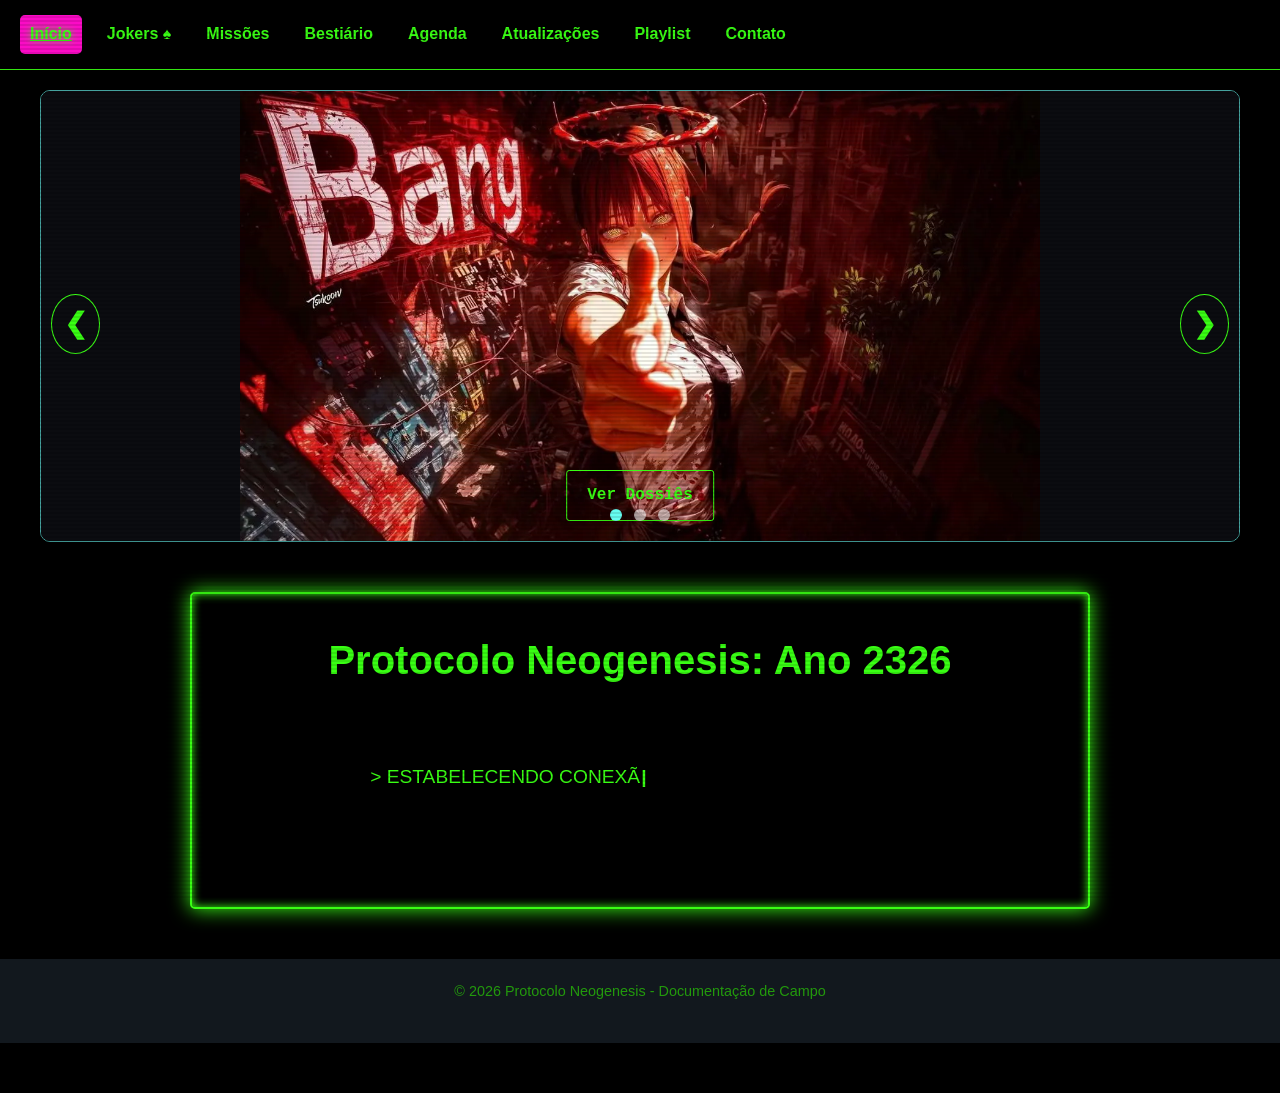
<file: index.html>
<!DOCTYPE html>
<html lang="pt-br">

<head>
    <meta charset="UTF-8">
    <meta name="viewport" content="width=device-width, initial-scale=1.0, viewport-fit=cover">
    <meta name="description"
        content="Protocolo Neogenesis 2326: Onde o colapso geopolítico de 2026 moldou um futuro de sucata e radiação.">
    <title>NEOGENESIS 2326 | Home</title>
    <link rel="stylesheet" href="style.css">
</head>

<body>
    <!-- NAV -->
    <nav>
        <a href="index.html" class="active">Início</a>
        <a href="personagens.html">Jokers ♠️</a>
        <a href="capitulos.html">Missões</a>
        <a href="bestiario.html">Bestiário</a>
        <a href="calendario.html">Agenda</a>
        <a href="atualizacoes.html">Atualizações</a>
        <a href="playlist.html">Playlist</a>
        <a href="contato.html">Contato</a>
    </nav>

    <!-- BANNER SLIDER -->
    <div class="banner-slider">
        <div class="slides">
            <div class="slide">
                <img src="assets/img/banner/bang.webp" alt="Personagens">
                <a href="personagens.html" class="btn-banner">Ver Dossiês</a>
            </div>
            <div class="slide">
                <img src="assets/img/banner/portal.webp" alt="Bestiário">
                <a href="bestiario.html" class="btn-banner">Ver Bestiário</a>
            </div>
            <div class="slide">
                <img src="assets/img/banner/logs.webp" alt="Logs">
                <a href="capitulos.html" class="btn-banner">Ver Logs</a>
            </div>
        </div>

        <!-- Botões -->
        <button class="prev">&#10094;</button>
        <button class="next">&#10095;</button>

        <!-- Dots -->
        <div class="dots">
            <span class="dot" onclick="currentSlide(1)"></span>
            <span class="dot" onclick="currentSlide(2)"></span>
            <span class="dot" onclick="currentSlide(3)"></span>
        </div>
    </div>

    <!-- CONTEÚDO -->
    <div class="container">
        <h1>Protocolo Neogenesis: Ano 2326</h1>

        <p class="typewriter" id="terminal-output">
            <span class="typed-text"></span><span class="cursor">|</span>
        </p>

        <div class="card hidden" id="synopsis">
            <h2>A Sinopse</h2>
            <p>O relógio do juízo final travou em 2026. O que começou como uma disputa por hegemonia energética escalou
                para o Colapso de Vetor Zero: uma guerra curta que desligou a civilização em menos de setenta horas. As
                megacidades, antes promessas de transcendência digital, tornaram-se túmulos de aço e vidro.</p>

            <p>Trezentos anos depois, o mundo de 2326 é uma ferida aberta. A atmosfera, saturada por nanites defeituosos
                e radiação residual, forçou a biologia humana a um pacto faustiano com a sucata. As antigas metrópoles
                são hoje Zonas de Ferro, carcaças onde a elite se fundiu a servidores, enquanto o resto da humanidade
                vaga pelo Deserto de Vidro.</p>

            <p>Você é um herdeiro desse caos. Entre implantes de sucata e a fome de energia, a sobrevivência é o único
                comando de sistema que o hardware ainda executa.</p>
        </div>
    </div>

    <!-- FOOTER -->
    <footer>
        <p>&copy; 2026 Protocolo Neogenesis - Documentação de Campo</p>
    </footer>

    <!-- MÁQUINA DE ESCREVER -->
    <script>
        const phrases = [
            "> ESTABELECENDO CONEXÃO...",
            "> ACESSO CONCEDIDO!",
            "> INICIANDO PROTOCOLO NEOGENESIS..."
        ];

        const typingSpeed = 50;
        const pauseBetweenPhrases = 2000; // 2 segundos de espera

        const typedTextEl = document.querySelector("#terminal-output .typed-text");
        const synopsisEl = document.getElementById("synopsis");

        let phraseIndex = 0;
        let charIndex = 0;

        function type() {
            const currentPhrase = phrases[phraseIndex];

            if (charIndex < currentPhrase.length) {
                typedTextEl.textContent += currentPhrase.charAt(charIndex);
                charIndex++;
                setTimeout(type, typingSpeed);
            } else {
                // Se não for a última frase, aguarda 2s, limpa o texto e vai para a próxima
                if (phraseIndex < phrases.length - 1) {
                    setTimeout(() => {
                        typedTextEl.textContent = "";
                        charIndex = 0;
                        phraseIndex++;
                        type();
                    }, pauseBetweenPhrases);
                } else {
                    // Na última frase, mantém o texto e libera a sinopse
                    synopsisEl.style.display = "block";
                }
            }
        }

        type();
    </script>

    <script>
        // BANNER SLIDER
        let slideIndex = 1;
        showSlides(slideIndex);

        function plusSlides(n) { showSlides(slideIndex += n); }
        function currentSlide(n) { showSlides(slideIndex = n); }

        function showSlides(n) {
            const slides = document.getElementsByClassName("slide");
            const dots = document.getElementsByClassName("dot");
            if (n > slides.length) { slideIndex = 1 }
            if (n < 1) { slideIndex = slides.length }
            for (let i = 0; i < slides.length; i++) slides[i].style.display = "none";
            for (let i = 0; i < dots.length; i++) dots[i].className = dots[i].className.replace(" active", "");
            slides[slideIndex - 1].style.display = "block";
            dots[slideIndex - 1].className += " active";
        }

        document.querySelector(".prev").addEventListener("click", () => plusSlides(-1));
        document.querySelector(".next").addEventListener("click", () => plusSlides(1));
    </script>
</body>

</html>
</file>
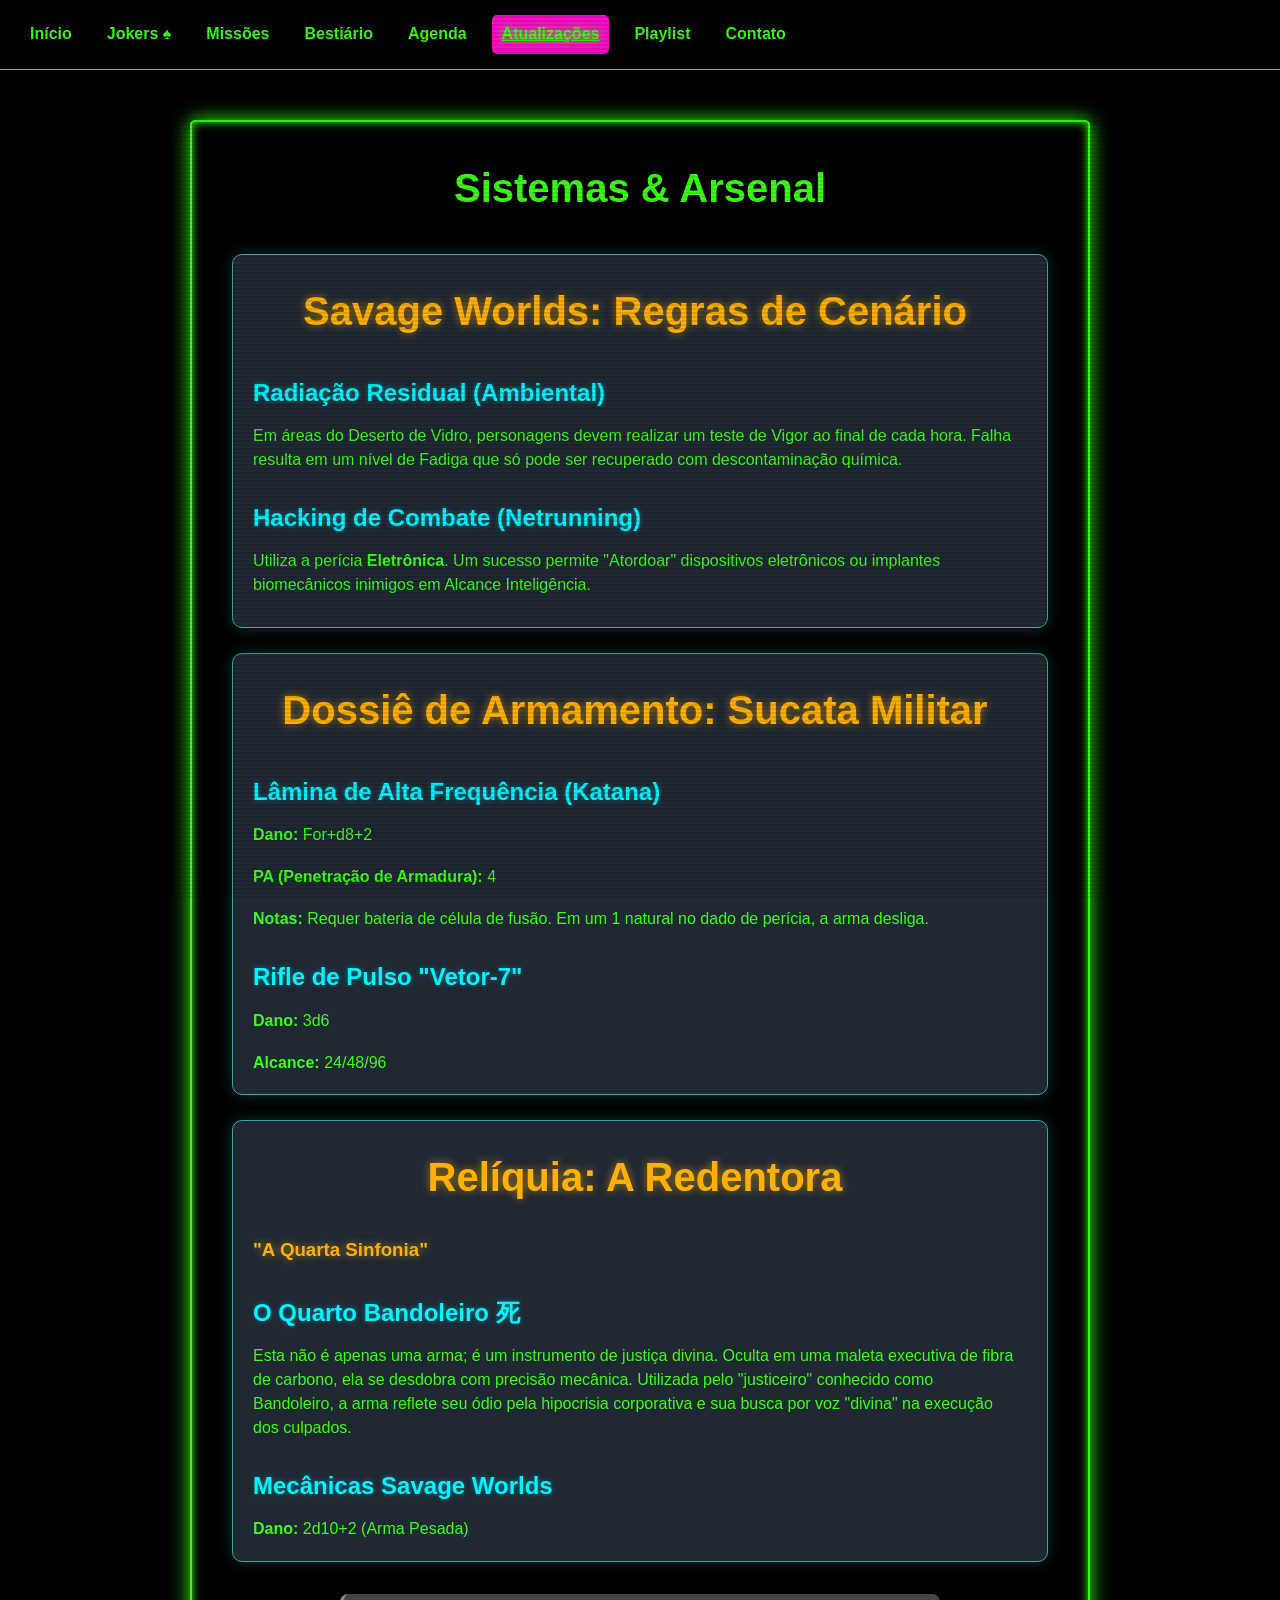
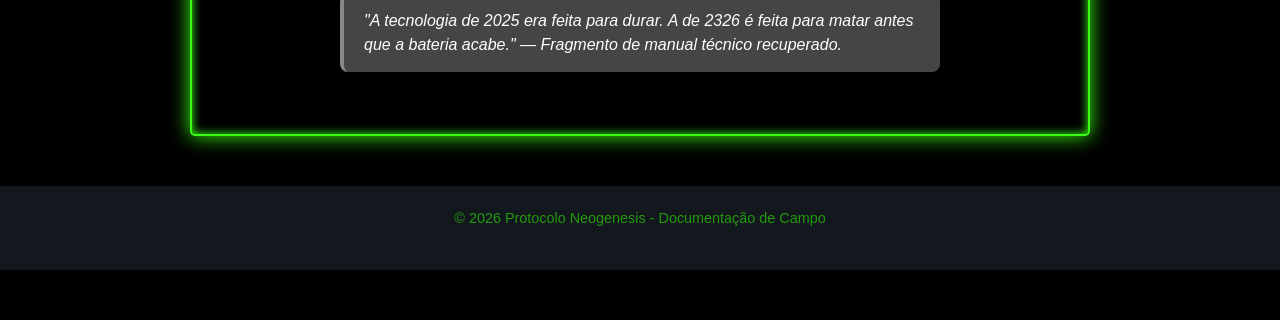
<file: atualizacoes.html>
<!DOCTYPE html>
<html lang="pt-br">

<head>
    <meta charset="UTF-8">
    <meta name="viewport" content="width=device-width, initial-scale=1.0, viewport-fit=cover">
    <meta name="description" content="Atualizações de Sistema e Arsenal para Neogenesis RPG (Savage Worlds).">
    <title>NEOGENESIS 2326 | Atualizações</title>
    <link rel="stylesheet" href="style.css">
</head>

<body>
    <nav>
        <a href="index.html">Início</a>
        <a href="personagens.html">Jokers ♠️</a>
        <a href="capitulos.html">Missões</a>
        <a href="bestiario.html">Bestiário</a>
        <a href="calendario.html">Agenda</a>
        <a href="atualizacoes.html" class="active">Atualizações</a>
        <a href="playlist.html">Playlist</a>
        <a href="contato.html">Contato</a>
    </nav>

    <div class="container">
        <h1>Sistemas & Arsenal</h1>

        <!-- Categoria: Savage Worlds -->
        <div class="card">
            <div class="char-content">
                <h1>Savage Worlds: Regras de Cenário</h1>
                <section>
                    <h2>Radiação Residual (Ambiental)</h2>
                    <p>Em áreas do Deserto de Vidro, personagens devem realizar um teste de Vigor ao final de cada hora.
                        Falha resulta em um nível de Fadiga que só pode ser recuperado com descontaminação química.</p>
                </section>

                <section>
                    <h2>Hacking de Combate (Netrunning)</h2>
                    <p>Utiliza a perícia <strong>Eletrônica</strong>. Um sucesso permite "Atordoar" dispositivos
                        eletrônicos ou implantes biomecânicos inimigos em Alcance Inteligência.</p>
                </section>
            </div>
        </div>

        <!-- Categoria: Armas -->
        <div class="card">
            <div class="char-content">
                <h1>Dossiê de Armamento: Sucata Militar</h1>
                <section>
                    <h2>Lâmina de Alta Frequência (Katana)</h2>
                    <ul>
                        <li><strong>Dano:</strong> For+d8+2</li>
                        <li><strong>PA (Penetração de Armadura):</strong> 4</li>
                        <li><strong>Notas:</strong> Requer bateria de célula de fusão. Em um 1 natural no dado de
                            perícia, a arma desliga.</li>
                    </ul>
                </section>

                <section>
                    <h2>Rifle de Pulso "Vetor-7"</h2>
                    <ul>
                        <li><strong>Dano:</strong> 3d6</li>
                        <li><strong>Alcance:</strong> 24/48/96</li>
                        <li><strong>PA:</strong> 2</li>
                        <li><strong>Notas:</strong> Disparo Seletivo (Rajada).</li>
                    </ul>
                </section>
            </div>
        </div>

        <!-- Categoria: Relíquia Especial -->
        <div class="card">
            <div class="char-content">
                <h1>Relíquia: A Redentora</h1>
                <h3>"A Quarta Sinfonia"</h3>
                <section>
                    <h2>O Quarto Bandoleiro 死 </h2>
                    <p>Esta não é apenas uma arma; é um instrumento de justiça divina. Oculta em uma maleta
                        executiva de fibra de carbono, ela se desdobra com precisão mecânica. Utilizada pelo
                        "justiceiro"
                        conhecido como Bandoleiro, a arma reflete seu ódio
                        pela hipocrisia corporativa e sua busca por voz "divina" na execução dos culpados.</p>
                </section>

                <section>
                    <h2>Mecânicas Savage Worlds</h2>
                    <ul>
                        <li><strong>Dano:</strong> 2d10+2 (Arma Pesada)</li>
                        <li><strong>PA (Penetração de Armadura):</strong> 8</li>
                        <li><strong>Alcance:</strong> 30/60/120</li>
                        <li><strong>Ventos do Elísio:</strong> Requer uma Ação guardá-la na maleta (Ocultar) e Modo
                            Ataque. No modo maleta, concede +4 em testes de Furtividade para passar por
                            inspeções.</li>
                        <li><strong>Rendição Divina:</strong> Se o portador gastar 3 rodadas observando o alvo antes
                            de disparar (O Ritual), o Quarto disparo ignora todas as penalidades de cobertura,
                            iluminação e Defesas do Alvo.
                        </li>
                    </ul>
                </section>

                <section>
                    <h2>A Salvaguarda da Inocência</h2>
                    <p>Modificada com um sensor biométrico de aura, a "Quarta Sinfonia" possui uma trava de segurança
                        absoluta: o gatilho trava e o sistema entra em curto-circuito se a mira for colocada sobre uma
                        criança. Para o Bandoleiro, elas são divinas, a única pureza que a radiação de 2026 não
                        conseguiu corromper.</p>
                </section>

                <p>
                    <!-- Altere 'assets/img/esquematico.jpg' para o caminho da sua imagem real -->
                    <a href="javascript:void(0)" class="contact-btn"
                        onclick="openImageModal('assets/img/armorial/redentora.webp')">
                        🔍 [VISLUMBRE O PARAÍSO]
                    </a>
                </p>
            </div>
        </div>

        <blockquote class="quote">
            "A tecnologia de 2025 era feita para durar. A de 2326 é feita para matar antes que a bateria acabe." —
            Fragmento de manual técnico recuperado.
        </blockquote>
    </div>

    <!-- Estrutura do Modal -->
    <div id="imageModal" class="modal" onclick="closeImageModal()">
        <!-- Container que cria a caixa preta e protege contra cliques que fecham o modal -->
        <div class="modal-container" onclick="event.stopPropagation()">
            <span class="close-modal" onclick="closeImageModal()">&times;</span>
            <img class="modal-content" id="imgFull">
        </div>
    </div>

    <script>
        function openImageModal(imgSrc) {
            const modal = document.getElementById('imageModal');
            const modalImg = document.getElementById('imgFull');
            modal.style.display = "flex";
            modalImg.src = imgSrc;
        }

        function closeImageModal() {
            const modal = document.getElementById('imageModal');
            modal.style.display = "none";
        }
    </script>

    <footer>
        <p>&copy; 2026 Protocolo Neogenesis - Documentação de Campo</p>
    </footer>
</body>

</html>
</file>
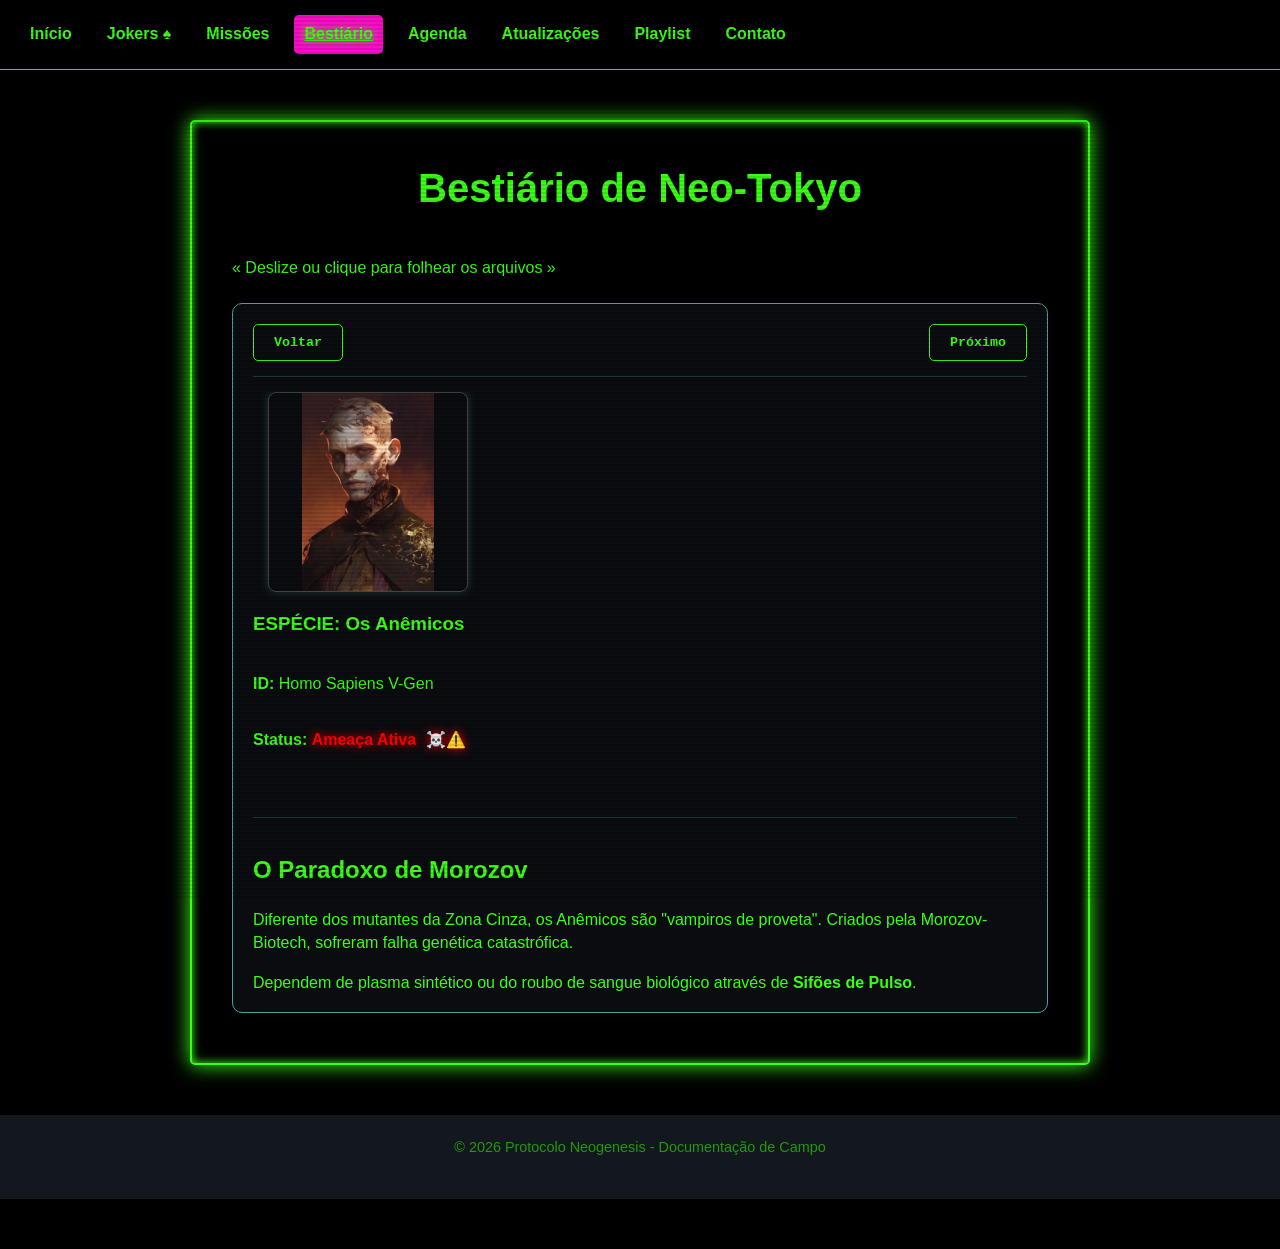
<file: bestiario.html>
<!DOCTYPE html>
<html lang="pt-br">

<head>
    <meta charset="UTF-8">
    <meta name="viewport" content="width=device-width, initial-scale=1.0, viewport-fit=cover">
    <meta name="description"
        content="Bestiário de Neo-Tokyo: Análise de ameaças biológicas e mutações sintéticas de 2326.">
    <title>NEOGENESIS 2326 | Bestiário</title>
    <link rel="stylesheet" href="style.css">

</head>

<body>
    <nav>
        <a href="index.html">Início</a>
        <a href="personagens.html">Jokers ♠️</a>
        <a href="capitulos.html">Missões</a>
        <a href="bestiario.html" class="active">Bestiário</a>
        <a href="calendario.html">Agenda</a>
        <a href="atualizacoes.html">Atualizações</a>
        <a href="playlist.html">Playlist</a>
        <a href="contato.html">Contato</a>
    </nav>

    <div class="container">
        <h1>Bestiário de Neo-Tokyo</h1>
        <p class="swipe-hint">« Deslize ou clique para folhear os arquivos »</p>

        <div class="bestiary-book">
            <!-- Botões de Navegação Globais (Ficam sempre no topo e fora da área de rolagem) -->
            <div class="navigation-buttons">
                <button id="prev-page-btn" disabled>Voltar</button>
                <button id="next-page-btn">Próximo</button>
            </div>

            <!-- Página 1 -->
            <article class="page active">
                <img src="assets/img/bestiary/Boris.webp" alt="Anêmico de Rua" class="img-float-right">
                <h3>ESPÉCIE: Os Anêmicos</h3>
                <p><strong>ID:</strong> Homo Sapiens V-Gen</p>
                <p><strong>Status:</strong> <span class="status-active">Ameaça Ativa</span></p>

                <hr>

                <section>
                    <h2>O Paradoxo de Morozov</h2>
                    <p>Diferente dos mutantes da Zona Cinza, os Anêmicos são "vampiros de proveta". Criados pela
                        Morozov-Biotech, sofreram falha genética catastrófica.</p>
                    <p>Dependem de plasma sintético ou do roubo de sangue biológico através de <strong>Sifões de
                            Pulso</strong>.</p>
                </section>

                <section>
                    <h2>Fisiologia e Combate</h2>
                    <ul>
                        <li><strong>Dependência:</strong> Sem sangue, órgãos entram em colapso.</li>
                        <li><strong>UV-Sensível:</strong> Luz solar causa queimaduras químicas.</li>
                        <li><strong>Blood Rage:</strong> Perdem a razão em troca de velocidade extrema.</li>
                    </ul>
                </section>

                <blockquote class="rainbow-quote">
                    "O sangue é apenas o combustível. O que nos move é o medo de desligar." — Boris, Desertor.
                </blockquote>

                <span class="page-number">Pág. 01</span>
            </article>

            <!-- Página 2 -->
            <article class="page">
                <img src="assets/img/bestiary/5-face.webp" alt="O Bandoleiro" class="img-float-right">
                <h3>SHINOBI: O Bandoleiro (死)</h3>
                <p><strong>ID:</strong> Desconhecido / "O Quarto Poder"</p>
                <p><strong>Status:</strong> <span class="status-warning">DESCONHECIDO</span></p>

                <hr>

                <section>
                    <h2>O Mito do Quarto Kanji</h2>
                    <p>Relatos de batedores descrevem uma figura que transita entre as sombras de Neo-Tokyo como um
                        fantasma metódico. Onde passa, o número <strong>4 (死 - Shi)</strong> é deixado como uma
                        assinatura. Ele não caça por fome ou créditos; ele executa por uma estética de "justiça" que
                        beira o ritualístico.</p>
                    <p>Dizem que sua voz é calma como a de um analista forense, mesmo enquanto empunha o terror.</p>
                </section>

                <section>
                    <h2>O Código do Carniceiro</h2>
                    <ul>
                        <li><strong>A Divina Pureza:</strong> O Bandoleiro possui um limite absoluto: crianças. Para
                            ele, elas são a única parte não corrompida do mundo de 2326. Ele jamais as ataca e, em
                            vários logs, foi visto agindo como um protetor violento contra quem as ameaça.</li>
                        <li><strong>Execução Cirúrgica:</strong> Seus alvos costumam ser figuras de poder hipócritas.
                            Ele
                            não mata, ele "apresenta um terror psicológico a vitima sempre a forçando a tomar decisões
                            contra sua moralidade deturpada".</li>
                        <li><strong>Natureza Híbrida:</strong> Mistura a paciência de um predador silencioso com a
                            curiosidade intelectual de um cirurgião.</li>
                    </ul>
                </section>

                <blockquote class="rainbow-quote">
                    "A tragédia exige ritmo. O mundo é um palco sujo, e eu sou o único que ainda se importa com o
                    final." — Transmissão interceptada.
                </blockquote>

                <span class="page-number">Pág. 02</span>
            </article>

            <!-- Página 3 -->
            <article class="page">
                <div class="text-center">
                    <h3 class="blink">[DADOS CRIPTOGRAFADOS]</h3>
                    <p>Sinal de rádio interceptado na Zona Cinza...</p>
                    <p class="page-hint">Aguardando batedores para completar o
                        log biológico.</p>
                </div>
                <span class="page-number">Pág. 03</span>
            </article>

            <!-- Mais páginas podem ser adicionadas seguindo o mesmo padrão -->
        </div>
    </div>

    <footer>
        <p>&copy; 2026 Protocolo Neogenesis - Documentação de Campo</p>
    </footer>

    <script>
        // ==================== SCRIPT PARA NAVEGAR ENTRE PÁGINAS ====================
        const pages = document.querySelectorAll('.bestiary-book .page');
        const btnNext = document.getElementById('next-page-btn');
        const btnPrev = document.getElementById('prev-page-btn');
        let currentPage = 0;

        function updatePagination() {
            pages.forEach((page, index) => {
                // Adiciona a classe active apenas na página atual
                page.classList.toggle('active', index === currentPage);
                // Reseta o scroll da página para o topo ao trocar
                if (index === currentPage) page.scrollTop = 0;
            });

            // Gerencia o estado dos botões
            btnPrev.disabled = (currentPage === 0);
            btnNext.disabled = (currentPage === pages.length - 1);
        }

        btnNext.addEventListener('click', () => {
            if (currentPage < pages.length - 1) {
                currentPage++;
                updatePagination();
            }
        });

        // Inicializa o estado dos botões
        updatePagination();

        btnPrev.addEventListener('click', () => {
            if (currentPage > 0) {
                currentPage--;
                updatePagination();
            }
        });
    </script>
</body>

</html>
</file>
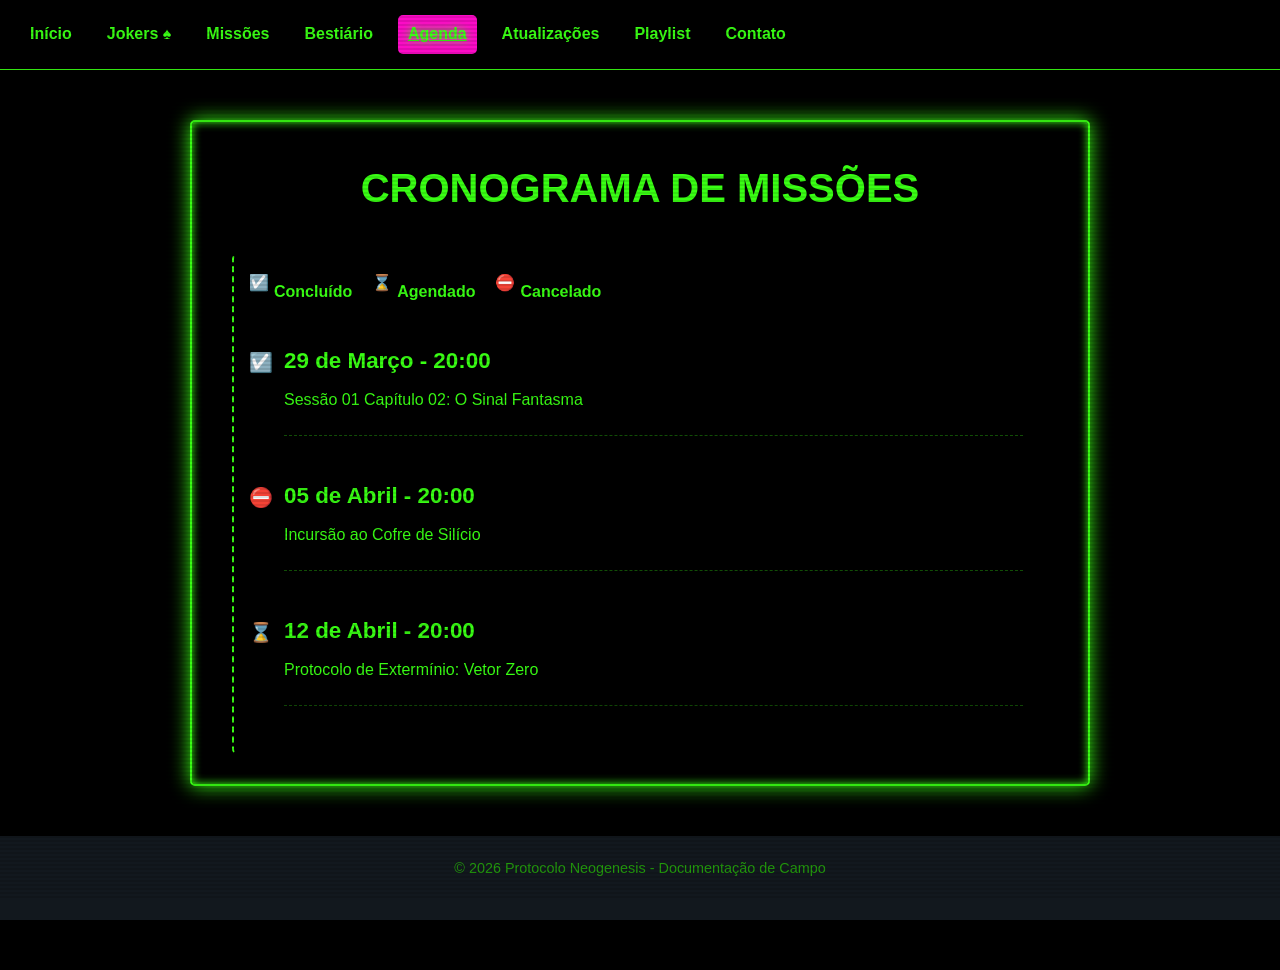
<file: calendario.html>
<!DOCTYPE html>
<html lang="pt-br">

<head>
    <meta charset="UTF-8">
    <meta name="viewport" content="width=device-width, initial-scale=1.0, viewport-fit=cover">
    <meta name="description" content="Cronograma de incursões e sessões do Protocolo Neogenesis 2326.">
    <title>NEOGENESIS 2326 | Agenda</title>
    <link rel="stylesheet" href="style.css">
</head>

<body>
    <nav>
        <a href="index.html">Início</a>
        <a href="personagens.html">Jokers ♠️</a>
        <a href="capitulos.html">Missões</a>
        <a href="bestiario.html">Bestiário</a>
        <a href="calendario.html" class="active">Agenda</a>
        <a href="atualizacoes.html">Atualizações</a>
        <a href="playlist.html">Playlist</a>
        <a href="contato.html">Contato</a>
    </nav>

    <div class="container">
        <h1 class="terminal-header">CRONOGRAMA DE MISSÕES</h1>

        <div class="timeline-container">
            <!-- LEGENDA FIXA -->
            <div class="timeline-legend">
                <div class="legend"><span>☑️</span> Concluído</div>
                <div class="legend"><span>⌛</span> Agendado</div>
                <div class="legend"><span>⛔</span> Cancelado</div>
            </div>

            <!-- TIMELINE COM SCROLL -->
            <div class="timeline-scroll">
                <section class="concluido">
                    <h3>29 de Março - 20:00</h3>
                    <p>Sessão 01 Capítulo 02: O Sinal Fantasma</p>
                    <hr>
                </section>

                <section class="cancelado">
                    <h3>05 de Abril - 20:00</h3>
                    <p>Incursão ao Cofre de Silício</p>
                    <hr>
                </section>

                <section class="agendado">
                    <h3>12 de Abril - 20:00</h3>
                    <p>Protocolo de Extermínio: Vetor Zero</p>
                    <hr>
                </section>

                <section class="agendado">
                    <h3>19 de Abril - 20:00</h3>
                    <p>Reencontro com o Oráculo de Sucata</p>
                    <hr>
                </section>

                <section class="agendado">
                    <h3>26 de Abril - 20:00</h3>
                    <p>Missão de Reconhecimento: Zona Industrial</p>
                    <hr>
                </section>
            </div>
        </div>
    </div>

    <footer>
        <p>&copy; 2026 Protocolo Neogenesis - Documentação de Campo</p>
    </footer>
</body>

</html>
</file>
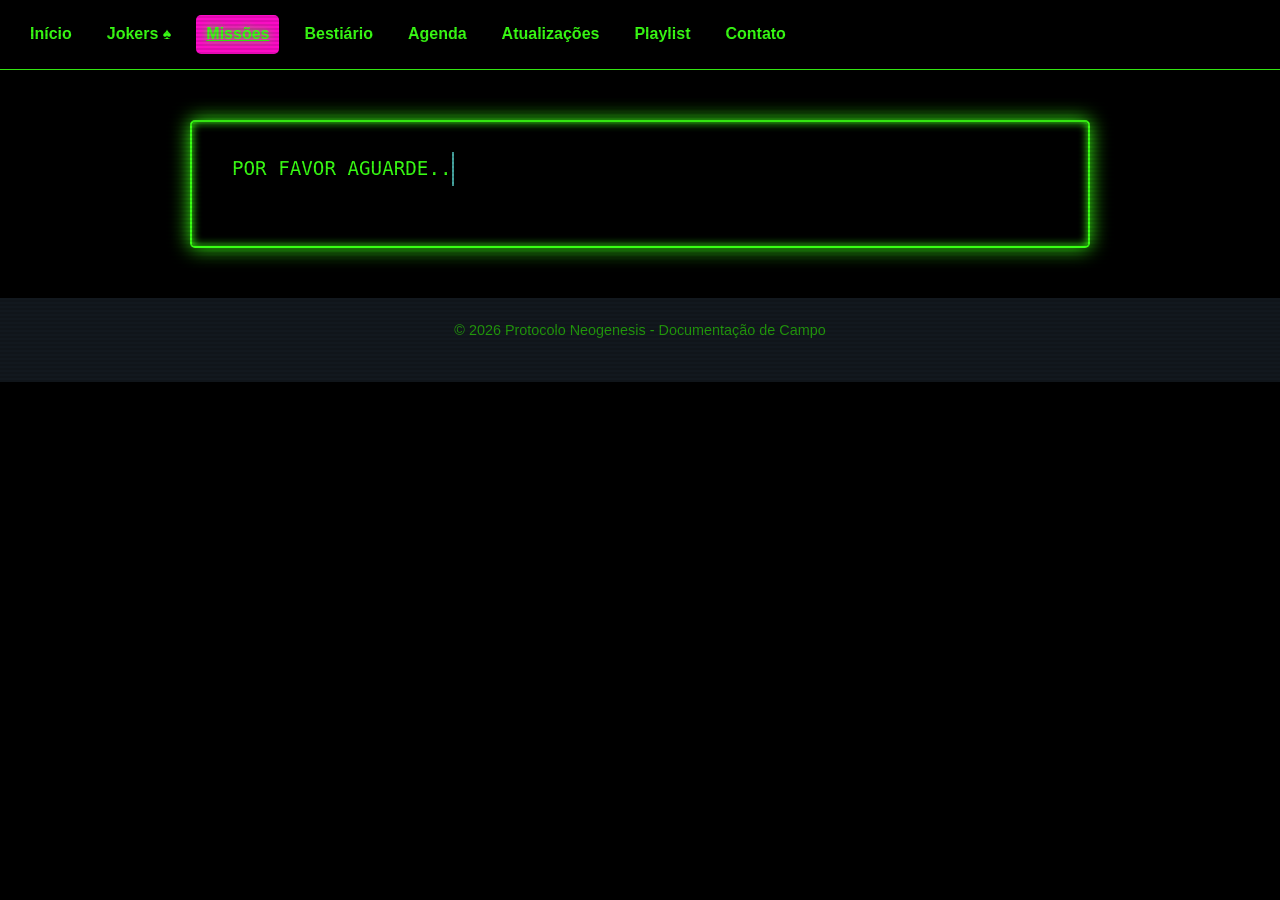
<file: capitulos.html>
<!DOCTYPE html>
<html lang="pt-br">

<head>
    <meta charset="UTF-8">
    <meta name="viewport" content="width=device-width, initial-scale=1.0, viewport-fit=cover">
    <meta name="description" content="Registros de missão e arquivos de memória recuperados do Protocolo Neogenesis.">
    <title>NEOGENESIS 2326 | Logs</title>
    <link rel="stylesheet" href="style.css">
</head>

<body>
    <nav>
        <a href="index.html">Início</a>
        <a href="personagens.html">Jokers ♠️</a>
        <a href="capitulos.html" class="active">Missões</a>
        <a href="bestiario.html">Bestiário</a>
        <a href="calendario.html">Agenda</a>
        <a href="atualizacoes.html">Atualizações</a>
        <a href="playlist.html">Playlist</a>
        <a href="contato.html">Contato</a>
    </nav>

    <div class="container">

        <!-- Máquina de escrever -->
        <p class="typewriter" id="typewriter"></p>

        <!-- Conteúdo das missões, inicialmente oculto -->
        <div class="mission-content hidden" id="mission-content">

            <div class="card">
                <img src="assets/img/Echoes_of_Honor.jpeg" alt="Registro de Missão 1" class="img-float-right">
                <div class="log-text">
                    <h3>LOG 01: O Despertar do Silício</h3>
                    <p><strong>Status:</strong> <span class="status-pending">Arquivado</span></p>
                    <p>O grupo despertou nas profundezas de um bunker cujos sistemas resistiram ao tempo. Entre chiados
                        de rádio e luzes de emergência, a primeira diretriz foi estabelecida: sobreviver ao mundo que
                        esqueceram. Este registro contém detalhes técnicos, estratégias e percepções coletadas no
                        momento da ativação, incluindo falhas de equipamento e respostas improvisadas. Os sensores
                        indicam presença de sinais anômalos nas áreas externas do bunker, sugerindo movimentação de
                        unidades desconhecidas.</p>
                </div>
            </div>

            <div class="card">
                <img src="assets/img/netMask.jpeg" alt="Registro de Missão 2" class="img-float-right">
                <div class="log-text">
                    <h3>LOG 02: Sombras no Setor 4</h3>
                    <p><strong>Status:</strong> <span class="status-pending">Arquivado</span></p>
                    <p>A extração transformou-se em um campo de batalha contra executores da Yakuza. O neon das ruas
                        refletia no sangue e no óleo enquanto os herdeiros do caos testavam seus novos limites. Este log
                        contém transcrições, fotografias de campo e relatos de sobreviventes. Todas as medidas táticas
                        devem ser revisadas antes da próxima incursão.</p>
                </div>
            </div>

            <div class="card card-ghost">
                <div class="log-text">
                    <h3 class="status-scheduled">> AGUARDANDO PRÓXIMA TRANSMISSÃO...</h3>
                    <p>Novos dados de campo serão sincronizados após a próxima incursão no Setor de Ferro.</p>
                </div>
            </div>

        </div>
    </div>

    <footer>
        <p>&copy; 2026 Protocolo Neogenesis - Documentação de Campo</p>
    </footer>

    <!-- ============================
         SCRIPT DA MÁQUINA DE ESCREVER
         ============================ -->
    <script>
        // Lista de frases que vão aparecer na máquina de escrever
        const phrases = [
            "POR FAVOR AGUARDE....",
            "PERMISSÃO PARA LEITURA LIBERADA!"
        ];

        // Elementos HTML que vamos manipular
        const typewriterEl = document.getElementById('typewriter'); // Onde as frases aparecem
        const missionContentEl = document.getElementById('mission-content'); // Conteúdo que fica oculto inicialmente

        // Variáveis de controle de posição
        let phraseIndex = 0; // Índice da frase atual
        let charIndex = 0;   // Índice do caractere atual da frase

        // Função principal de digitação
        function type() {
            if (phraseIndex < phrases.length) {
                const currentPhrase = phrases[phraseIndex];

                // DIGITANDO CADA CARACTERE
                if (charIndex < currentPhrase.length) {
                    typewriterEl.textContent += currentPhrase.charAt(charIndex);
                    charIndex++;

                    // TEMPO ENTRE CADA LETRA
                    // Valor em milissegundos: menor = mais rápido, maior = mais lento
                    setTimeout(type, 50); // <-- ALTERE ESTE VALOR
                } else {

                    // PAUSA AO FINAL DA FRASE
                    // Tempo que a frase completa fica na tela antes de apagar e passar para a próxima
                    setTimeout(() => {
                        typewriterEl.textContent = ""; // Limpa a frase atual
                        phraseIndex++;                 // Avança para a próxima frase
                        charIndex = 0;                  // Reinicia o índice de caracteres
                        type();                         // Chama novamente a função
                    }, 300); // <-- ALTERE ESTE VALOR PARA MUDAR O TEMPO DE EXIBIÇÃO DA FRASE
                }

            } else {
                // FINAL DA MÁQUINA DE ESCREVER
                // Quando todas as frases terminarem, mostramos o conteúdo das missões
                missionContentEl.style.display = "block";
            }
        }

        // Inicia a digitação
        type();
    </script>

</body>

</html>
</file>
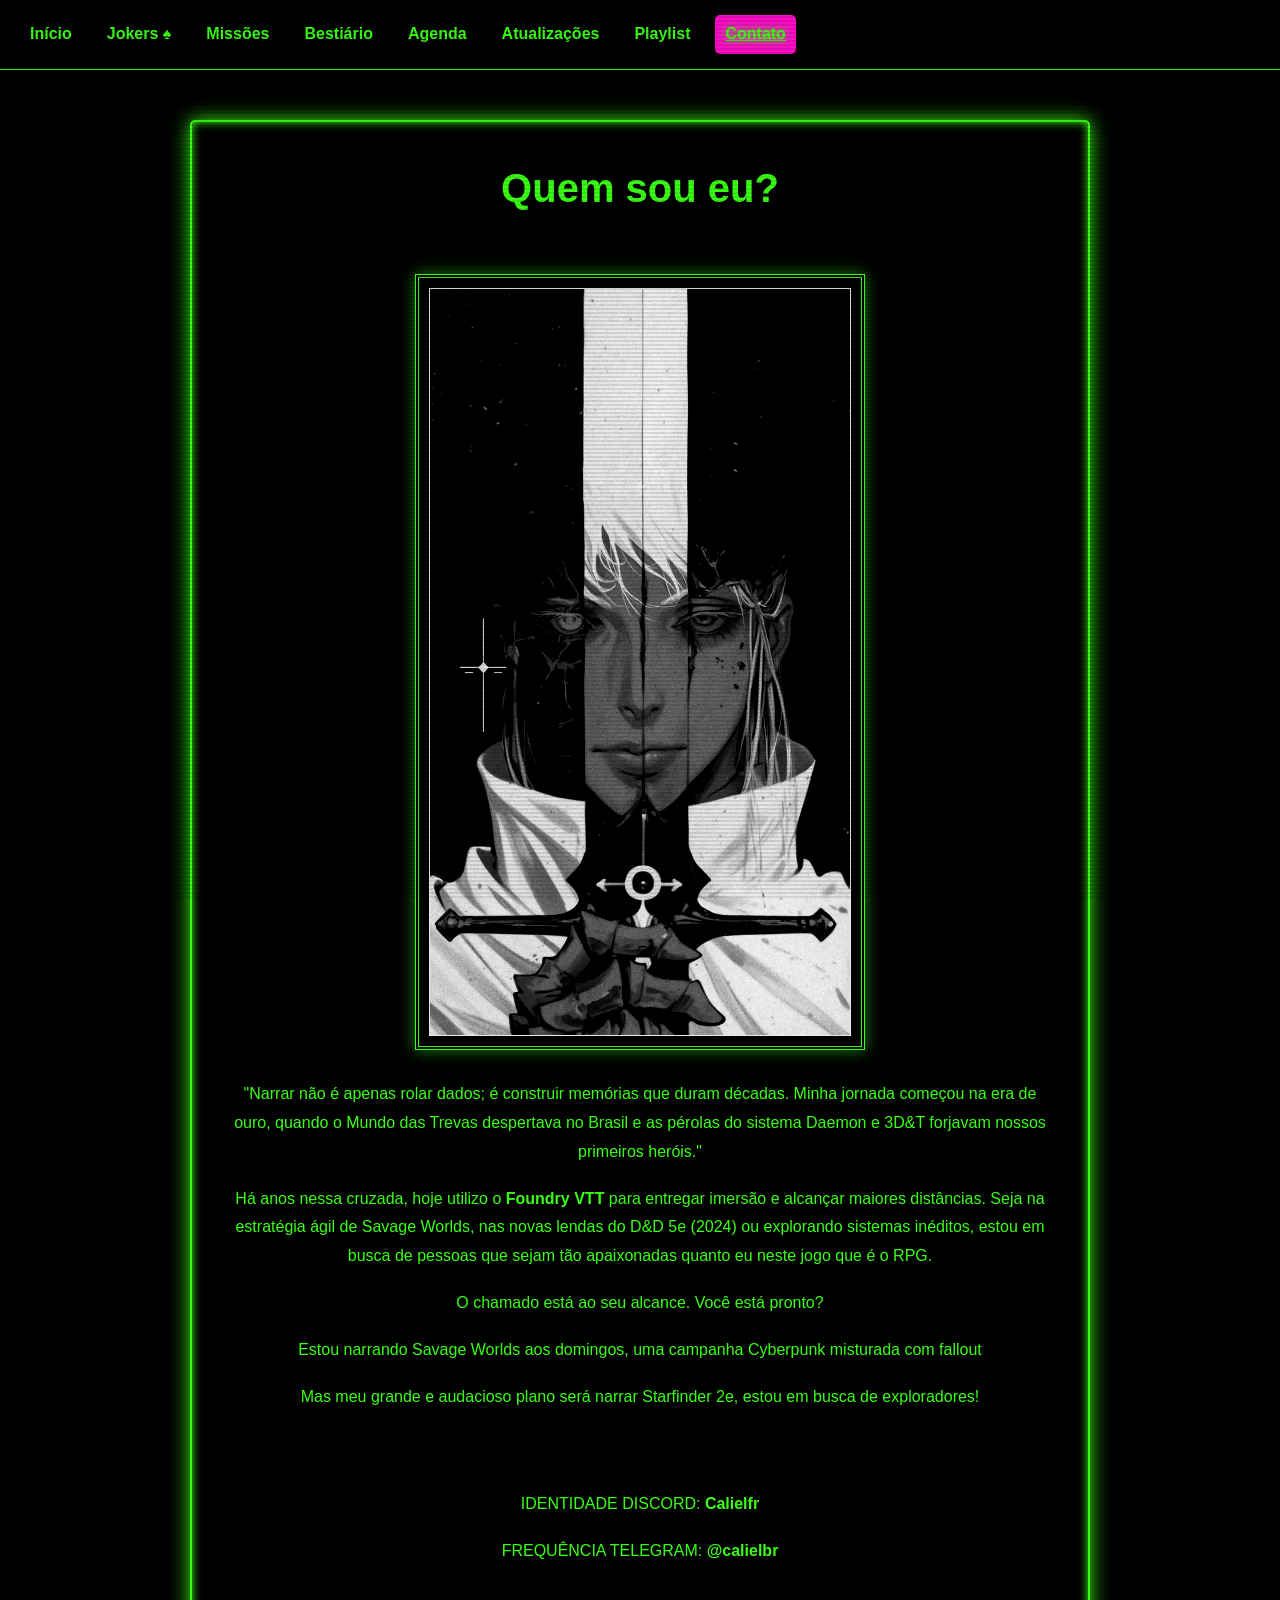
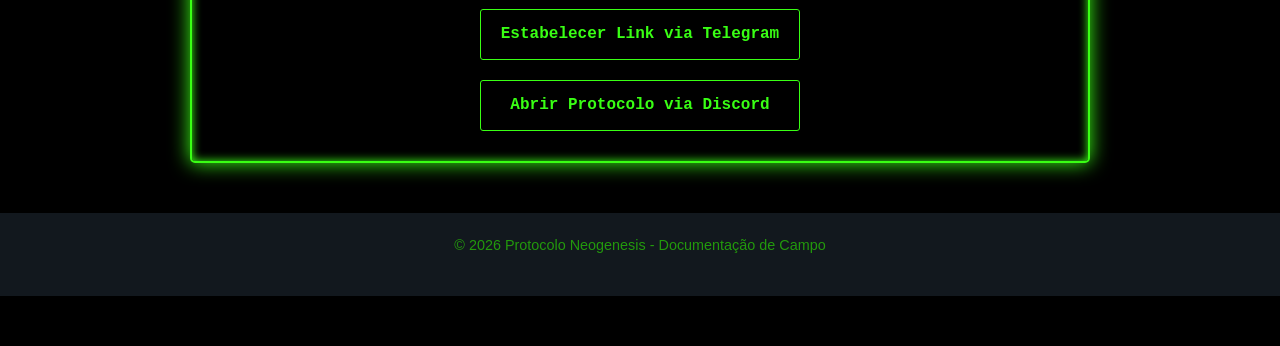
<file: contato.html>
<!DOCTYPE html>
<html lang="pt-br">

<head>
    <meta charset="UTF-8">
    <meta name="viewport" content="width=device-width, initial-scale=1.0, viewport-fit=cover">
    <meta name="description"
        content="Estabeleça conexão com o Mestre da Mesa para suporte tático ou recrutamento na resistência.">
    <title>NEOGENESIS 2326 | Contato</title>
    <link rel="stylesheet" href="style.css">
</head>

<body>
    <nav>
        <a href="index.html">Início</a>
        <a href="personagens.html">Jokers ♠️</a>
        <a href="capitulos.html">Missões</a>
        <a href="bestiario.html">Bestiário</a>
        <a href="calendario.html">Agenda</a>
        <a href="atualizacoes.html">Atualizações</a>
        <a href="playlist.html">Playlist</a>
        <a href="contato.html" class="active">Contato</a>
    </nav>

    <div class="container contact-profile">
        <h1 class="text-center">Quem sou eu?</h1>

        <div class="contact-frame">
            <img src="assets/img/bestiary/justice_wb.webp" alt="Justice - Protocolo Neogenesis">
        </div>

        <p>"Narrar não é apenas rolar dados; é construir memórias que duram décadas. Minha jornada começou na era
            de ouro, quando o Mundo das Trevas despertava no Brasil e as pérolas do sistema Daemon e 3D&T forjavam
            nossos
            primeiros heróis."</p>

        <p>Há anos nessa cruzada, hoje utilizo o <strong>Foundry VTT</strong> para entregar imersão e alcançar maiores
            distâncias. Seja na estratégia ágil de Savage Worlds, nas novas lendas do D&D 5e (2024) ou explorando
            sistemas inéditos, estou em busca de pessoas que sejam tão apaixonadas quanto eu neste jogo que é o RPG.</p>

        <p class="status-scheduled">O chamado está ao seu alcance. Você está pronto?</p>
        <p class="status-scheduled">Estou narrando Savage Worlds aos domingos, uma campanha Cyberpunk misturada com
            fallout</p>
        <p class="status-scheduled">Mas meu grande e audacioso plano será narrar Starfinder 2e, estou em busca de
            exploradores!</p>

        <hr>

        <p>IDENTIDADE DISCORD: <strong>Calielfr</strong></p>
        <p>FREQUÊNCIA TELEGRAM: <strong>@calielbr</strong></p>

        <div class="link-stack">
            <a href="https://t.me/calielbr" class="contact-btn" target="_blank">Estabelecer Link via Telegram</a>
            <a href="https://discordapp.com/users/701062086586073168" class="contact-btn" target="_blank">Abrir
                Protocolo via Discord</a>
        </div>
    </div>

    <footer>
        <p>&copy; 2026 Protocolo Neogenesis - Documentação de Campo</p>
    </footer>
</body>

</html>
</file>
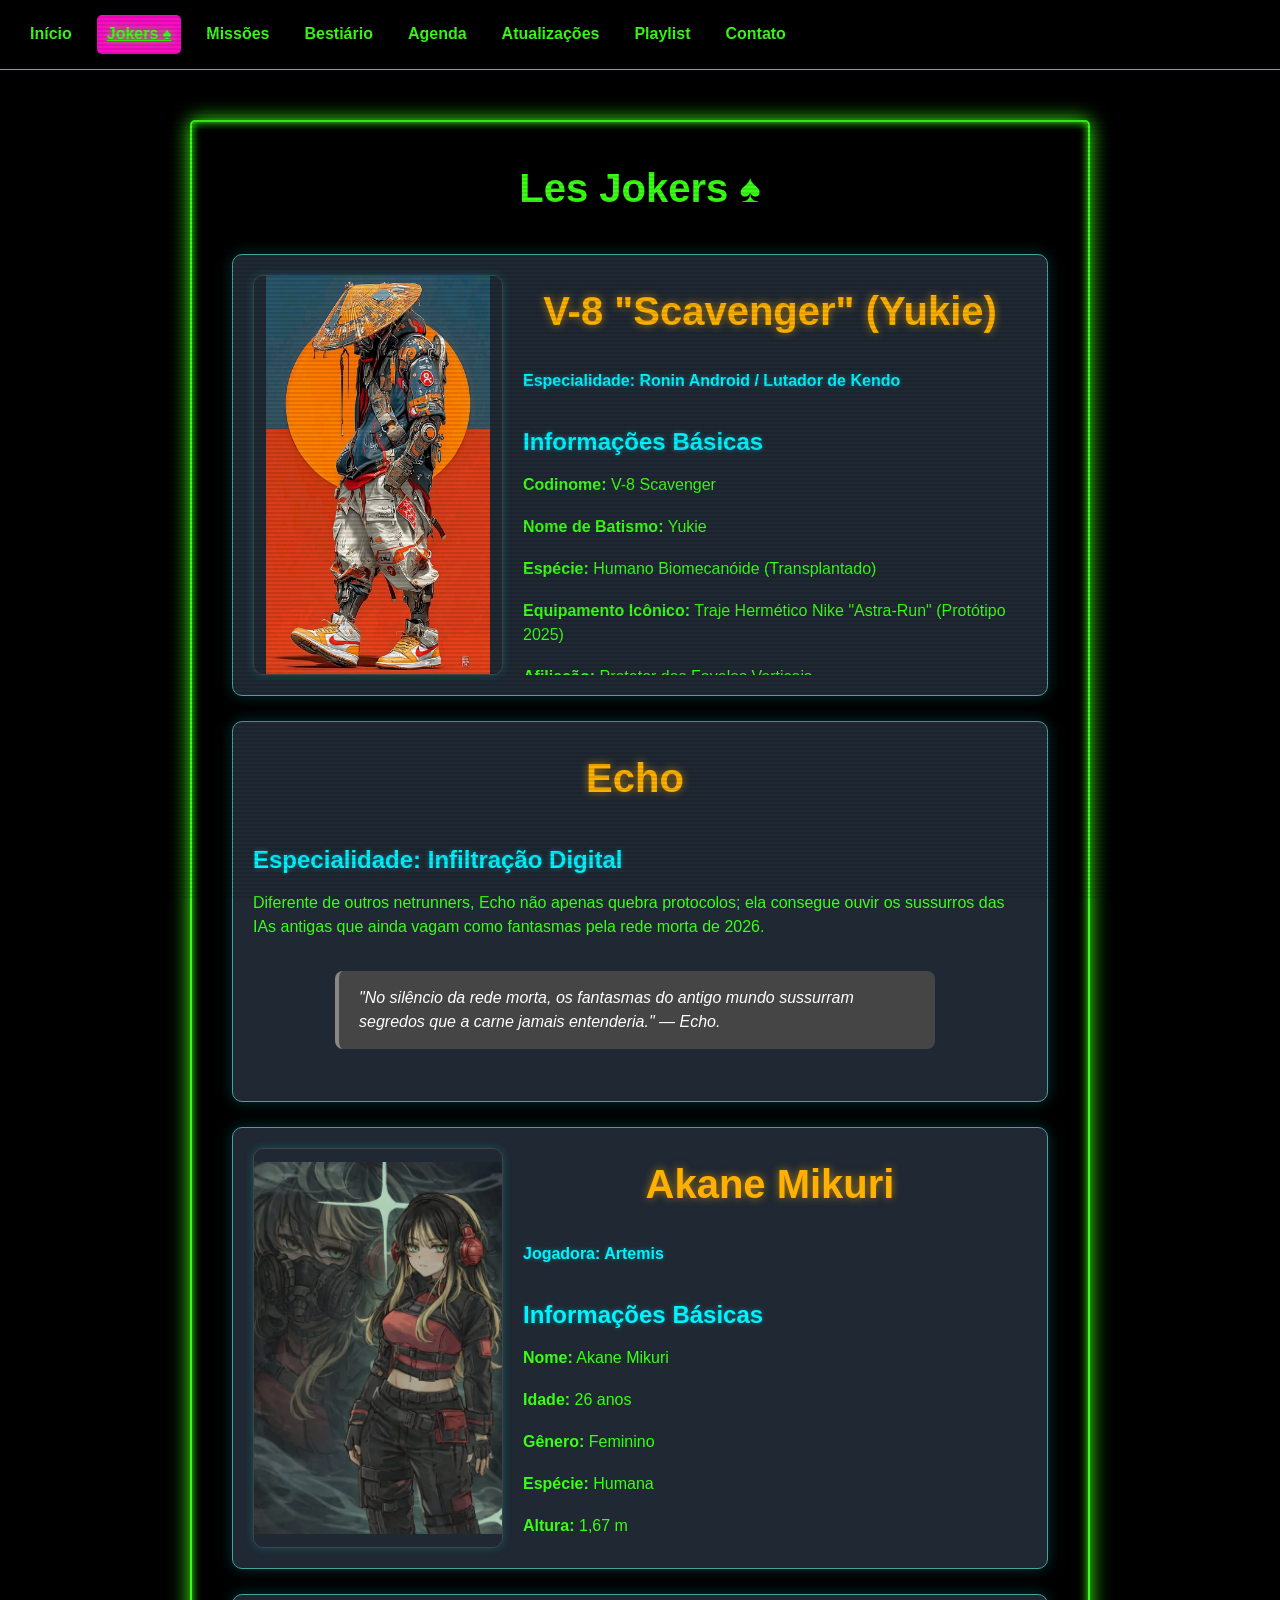
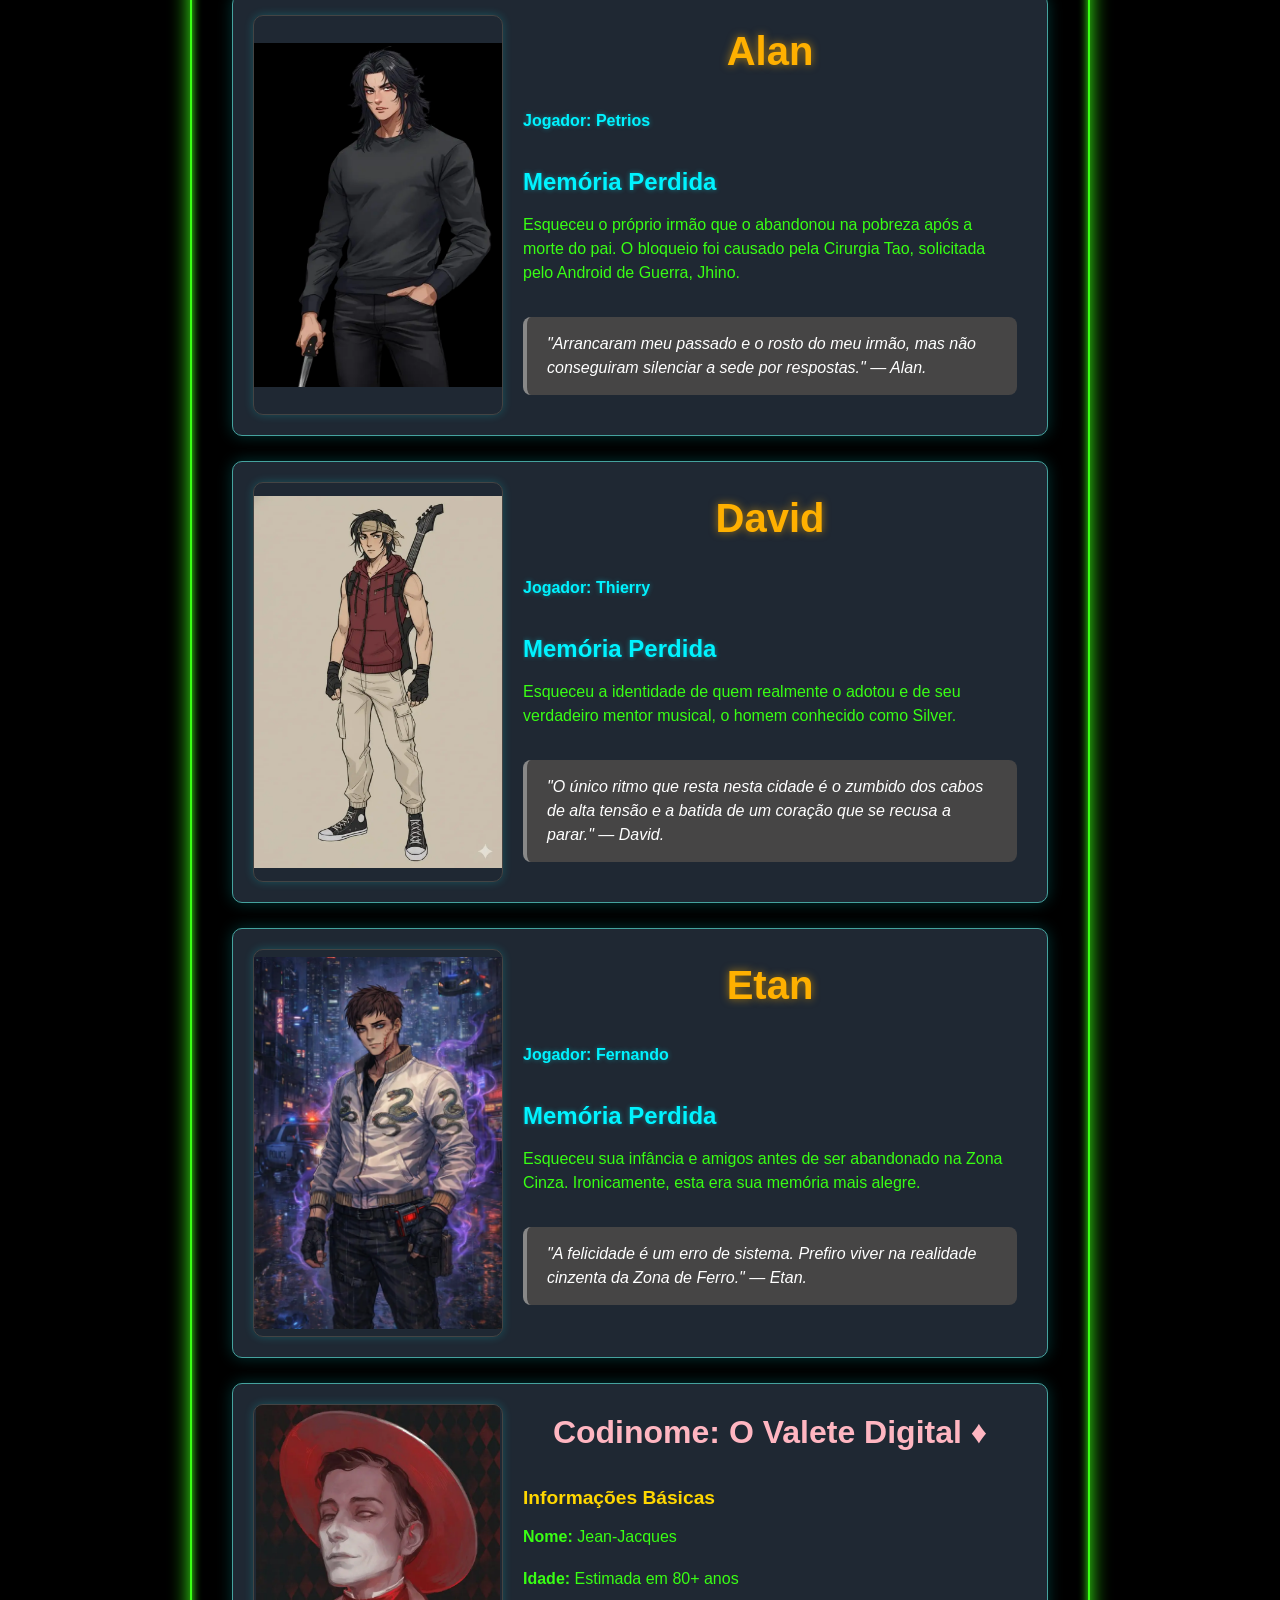
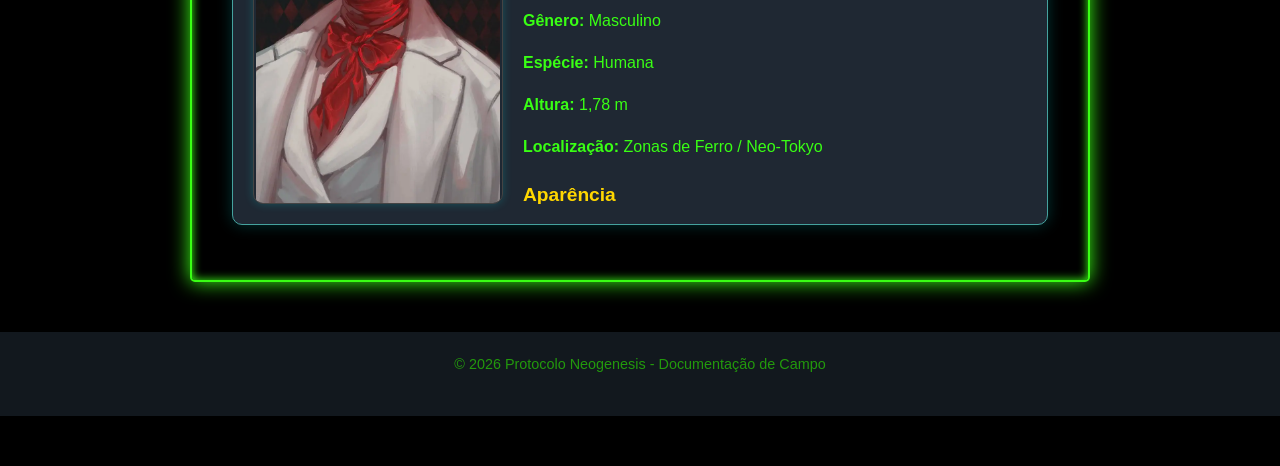
<file: personagens.html>
<!DOCTYPE html>
<html lang="pt-br">

<head>
    <meta charset="UTF-8">
    <meta name="viewport" content="width=device-width, initial-scale=1.0, viewport-fit=cover">
    <meta name="description" content="Dossiês de Unidades do Protocolo Neogenesis 2326. Conheça os herdeiros do caos.">
    <title>NEOGENESIS 2326 | Les Jokers ♠️</title>
    <link rel="stylesheet" href="style.css">
</head>

<body>
    <nav>
        <a href="index.html">Início</a>
        <a href="personagens.html" class="active">Jokers ♠️</a>
        <a href="capitulos.html">Missões</a>
        <a href="bestiario.html">Bestiário</a>
        <a href="calendario.html">Agenda</a>
        <a href="atualizacoes.html">Atualizações</a>
        <a href="playlist.html">Playlist</a>
        <a href="contato.html">Contato</a>
    </nav>

    <div class="container">
        <h1>Les Jokers ♠️</h1>

        <!-- Personagem 1 -->
        <div class="card">
            <img src="assets/img/nike_boy.jpeg" alt="V-8 Scavenger" class="img-float-right">
            <div class="char-content">
                <h1>V-8 "Scavenger" (Yukie)</h1>
                <h4>Especialidade: Ronin Android / Lutador de Kendo</h4>

                <section id="informacoes-basicas-v8">
                    <h2>Informações Básicas</h2>
                    <ul>
                        <li><strong>Codinome:</strong> V-8 Scavenger</li>
                        <li><strong>Nome de Batismo:</strong> Yukie</li>
                        <li><strong>Espécie:</strong> Humano Biomecanóide (Transplantado)</li>
                        <li><strong>Equipamento Icônico:</strong> Traje Hermético Nike "Astra-Run" (Protótipo 2025)</li>
                        <li><strong>Afiliação:</strong> Protetor das Favelas Verticais</li>
                    </ul>
                </section>

                <section id="passado-glorioso">
                    <h2>O Atleta de Ouro e o Segredo do Chi</h2>
                    <p>Antes do Colapso de Vetor Zero, Yukie era o rosto da perfeição humana. Atleta olímpico imbatível,
                        ele escondia um segredo que nem os scanners de doping mais avançados da época podiam detectar: o
                        domínio do <strong>Chi</strong>. Yukie não vencia apenas pela força muscular, mas pela
                        canalização de energia bioelétrica que otimizava cada tendão, permitindo feitos que desafiavam a
                        física.</p>
                    <p>Essa sequência ininterrupta de vitórias atraiu a atenção da <strong>Yakuza Neon Lotus</strong>,
                        que controlava as apostas no submundo. Quando Yukie recusou a proposta de "entregar" a final de
                        2025 em troca de créditos corporativos, o destino dele foi selado.</p>
                </section>

                <section id="o-acidente">
                    <h2>Sabotagem e a Queda</h2>
                    <p>Durante sua apresentação final, o estádio foi sabotado. Uma explosão térmica em pleno salto
                        causou uma queda catastrófica. O impacto foi devastador: Yukie teve a perna esquerda pulverizada
                        e lesões na coluna que o deixaram à beira da morte cerebral.</p>
                    <p>Em um ato de desespero e sem fundos para tratamentos de regeneração biológica, ele foi submetido
                        a um transplante experimental urgente. Sua consciência foi transferida para um chassi
                        biomecanóide rudimentar — um corpo construído com peças de drones industriais e hidráulica de
                        combate reaproveitada. A fama morreu no asfalto; o homem tornou-se sucata.</p>
                </section>

                <section id="estilo-vida">
                    <h2>O Ronin da Nike</h2>
                    <p>Hoje, Yukie vive nos níveis mais baixos de Neo-Tokyo. Ele veste um conjunto raro de vestuário
                        <strong>Nike Astra-Run</strong>, projetado originalmente para colonizadores espaciais. O tecido
                        é resistente a radiações e rasgos térmicos, servindo como uma segunda pele para seu corpo
                        metálico frio.
                    </p>
                    <p>Como mercenário, ele é conhecido pelo seu código de honra inabalável. Apesar de sua aparência
                        bruta de ferro e fios, ele é um mestre de <strong>Kendo</strong>, utilizando uma lâmina de alta
                        frequência para proteger os órfãos e os miseráveis do Setor de Ferro. Todo crédito que ganha em
                        missões é investido na manutenção de abrigos comunitários.</p>
                </section>

                <section id="o-defeito">
                    <h2>A Falha no Sistema: A Perna Esquerda</h2>
                    <p>Existe uma falha recorrente em seu hardware: sua perna esquerda biomecânica nunca funciona
                        perfeitamente. Yukie já tentou dezenas de reparos e peças de reposição, mas todas falham ou
                        entram em curto-circuito. Ele acredita ser um defeito técnico, mas no fundo, é uma
                        <strong>cicatriz psicossomática</strong> — o Chi de Yukie se recusa a fluir corretamente através
                        do metal que substituiu sua carne naquela fatídica queda.
                    </p>
                </section>

                <section id="personalidade-v8">
                    <h2>Personalidade</h2>
                    <p>Yukie é estoico e silencioso. Ele carrega a melancolia de quem já tocou o céu e agora caminha
                        pelo inferno. Sua única alegria é ensinar fundamentos de defesa pessoal para as crianças das
                        favelas, tentando garantir que elas não sejam as próximas vítimas do sistema que o destruiu.</p>
                </section>

                <blockquote class="quote">
                    "O metal pode ser forte, mas é cego. Sem o fluxo da vida, somos apenas máquinas esperando a ferrugem
                    chegar." — Yukie, o V-8.
                </blockquote>
            </div>
        </div>

        <!-- Personagem 2 -->
        <div class="card">
            <div class="char-content">
                <h1>Echo</h1>
                <section>
                    <h2>Especialidade: Infiltração Digital</h2>
                    <p>Diferente de outros netrunners, Echo não apenas quebra protocolos; ela consegue ouvir os
                        sussurros das IAs antigas que ainda vagam como fantasmas pela rede morta de 2026.</p>
                </section>
                <blockquote class="quote">
                    "No silêncio da rede morta, os fantasmas do antigo mundo sussurram segredos que a carne jamais
                    entenderia." — Echo.
                </blockquote>
            </div>
        </div>

        <!-- Personagem 3 -->
        <div class="card">
            <img src="assets/img/jokers/artemis.webp" alt="Akane Mikuri" class="img-float-right">
            <div class="char-content">
                <h1>Akane Mikuri</h1>
                <h4>Jogadora: Artemis</h4>

                <section id="informacoes-basicas">
                    <h2>Informações Básicas</h2>
                    <ul>
                        <li><strong>Nome:</strong> Akane Mikuri</li>
                        <li><strong>Idade:</strong> 26 anos</li>
                        <li><strong>Gênero:</strong> Feminino</li>
                        <li><strong>Espécie:</strong> Humana</li>
                        <li><strong>Altura:</strong> 1,67 m</li>
                        <li><strong>Localização:</strong> Níveis médios de Neo-Tokyo</li>
                    </ul>
                </section>

                <section id="aparencia">
                    <h2>Aparência</h2>
                    <p>Akane possui cabelo loiro longo e liso, normalmente solto, com franja leve sobre a testa. Seus
                        olhos são verdes. Seu estilo mistura funcionalidade com um toque urbano:</p>
                    <ul>
                        <li>Jaqueta preta com detalhes vermelhos</li>
                        <li>Top vermelho de gola alta</li>
                        <li>Calça tática reforçada</li>
                        <li>Botas com fivelas metálicas</li>
                        <li>Luvas táticas</li>
                    </ul>
                    <p>Ela quase sempre usa headphones vermelhos, que servem tanto para ouvir música quanto para
                        bloquear o barulho da cidade enquanto pensa. Sua postura corporal costuma ser relaxada, mas
                        sempre alerta, como alguém acostumado a observar tudo ao redor.</p>
                </section>

                <section id="profissao-atual">
                    <h2>Profissão Atual</h2>
                    <p>Akane trabalha em uma pequena hamburgueria mista localizada nos níveis médios da cidade. O local
                        funciona como restaurante simples durante a noite e ponto de encontro para trabalhadores e
                        mercenários da região. Ela trabalha principalmente nos turnos da noite.</p>
                    <p>Apesar de parecer um trabalho comum, ela escolheu o local porque permite:</p>
                    <ul>
                        <li>Observar pessoas</li>
                        <li>Ouvir conversas</li>
                        <li>Sempre estar sabendo o que está acontecendo ao seu redor</li>
                    </ul>
                    <p>Além disso, ocasionalmente ela aceita pequenos trabalhos investigativos para policiais ou civis
                        da região.</p>
                </section>

                <section id="profissao-antiga">
                    <h2>Profissão Antiga</h2>
                    <p>Antes de sua demissão, Akane era perita forense da divisão de inteligência militar. Ela
                        trabalhava ligada ao equivalente militar do Exército, atuando em cooperação com o Serviço de
                        Polícia Judiciária Militar e setores de Inteligência Militar.</p>
                    <p>Suas funções incluíam:</p>
                    <ul>
                        <li>Análise de cenas de crime em bases militares</li>
                        <li>Investigação de sabotagem tecnológica</li>
                        <li>Perícia digital e computacional</li>
                        <li>Análise de documentos falsificados, contra-inteligência e identificação de infiltrações</li>
                    </ul>
                    <p>Akane era considerada uma das analistas mais promissoras da divisão.</p>
                    <p>Durante uma missão aparentemente rotineira, Akane foi enviada para investigar um possível crime
                        dentro de uma base militar. Quando chegou ao local, algo estava errado. O cenário parecia limpo
                        demais:</p>
                    <ul>
                        <li>Não havia corpo</li>
                        <li>Não havia sangue</li>
                        <li>Não havia cápsulas de munição</li>
                        <li>Não havia vestígios químicos</li>
                    </ul>
                    <p>Era como se o evento nunca tivesse acontecido. Ainda assim, Akane percebeu algo estranho: uma
                        pequena marca no metal de uma das paredes da instalação, um padrão que não correspondia a
                        nenhuma ferramenta ou arma conhecida. Antes que pudesse investigar mais profundamente, ela foi
                        chamada de volta ao quartel. Ao retornar, recebeu imediatamente a notícia: estava sendo
                        desligada da divisão. Sem nenhum motivo aparente, desde então, ela nunca mais conseguiu entrar
                        em contato com nenhum membro da antiga unidade.</p>
                </section>

                <section id="vida-atual">
                    <h2>Vida Atual</h2>
                    <p>Akane mora sozinha em um pequeno apartamento em um prédio antigo da cidade. Seu único companheiro
                        é sua gata, chamada Katara, que um dia apareceu em sua janela e nunca mais foi embora.</p>
                </section>

                <section id="personalidade">
                    <h2>Personalidade</h2>
                    <p>Akane é uma pessoa reservada, analítica e extremamente racional. Ela prefere observar primeiro
                        antes de agir. Características principais:</p>
                    <ul>
                        <li>Extremamente inteligente</li>
                        <li>Altamente observadora</li>
                        <li>Lógica e metodológica</li>
                        <li>Curiosa por natureza</li>
                    </ul>
                    <p>Ela raramente fala mais do que o necessário, mas também não é rude. Quando conversa com alguém,
                        escuta com atenção, responde de forma direta e evita conflitos desnecessários. Ela valoriza a
                        conversa mútua.</p>
                </section>

                <section id="forma-de-pensar">
                    <h2>Forma de Pensar</h2>
                    <p>Sua mente funciona quase como um laboratório mental. Quando enfrenta um problema, ela costuma:
                    </p>
                    <ul>
                        <li>Observar todos os detalhes</li>
                        <li>Levantar hipóteses</li>
                        <li>Eliminar as impossibilidades</li>
                        <li>Reconstruir o evento</li>
                    </ul>
                    <p>Esse método investigativo foi desenvolvido durante anos de treinamento.</p>
                </section>

                <section id="habilidades">
                    <h2>Habilidades</h2>
                    <p>O treinamento militar e científico fizeram dela uma pessoa altamente capacitada. Principais
                        habilidades:</p>
                    <ul>
                        <li>Investigação forense</li>
                        <li>Análise digital e hacking básico</li>
                        <li>Raciocínio lógico avançado</li>
                        <li>Análise de padrões</li>
                        <li>Improvisação técnica</li>
                        <li>Manutenção básica de equipamentos</li>
                        <li>Treinamento militar para defesa pessoal</li>
                    </ul>
                </section>

                <section id="defeitos">
                    <h2>Defeitos</h2>
                    <p>Apesar de suas qualidades, Akane possui falhas importantes. Ela pode ser:</p>
                    <ul>
                        <li>Excessivamente analítica</li>
                        <li>Direta em suas falas</li>
                        <li>Emocionalmente fechada</li>
                        <li>Obcecada por mistérios sem resposta</li>
                    </ul>
                    <p>Quando algo não faz sentido, ela tem dificuldade em simplesmente ignorar.</p>
                </section>

                <section id="medos">
                    <h2>Medos</h2>
                    <p>Akane raramente admite ter medo. Mas existem duas coisas que a perturbam profundamente:</p>
                    <ul>
                        <li>Palhaços</li>
                        <li>Não poder fazer o que ela gosta</li>
                    </ul>
                </section>

                <section id="objetivo-vida">
                    <h2>Objetivo de Vida</h2>
                    <p>Akane diz a si mesma que apenas quer sobreviver. Mas no fundo existe algo que ela nunca
                        abandonou: ela quer descobrir a verdade sobre o caso que a expulsou do exército, mesmo que isso
                        a leve novamente para o perigo.</p>
                </section>

                <section id="habitos">
                    <h2>Pequenos Hábitos</h2>
                    <ul>
                        <li>Conversar com Katara quando está pensando em algo complicado</li>
                        <li>Usa os headphones para bloquear o barulho da cidade</li>
                        <li>Gosta de observar as luzes da cidade à noite, em cima dos prédios</li>
                        <li>Sempre analisa discretamente as pessoas ao redor</li>
                    </ul>
                </section>
                <hr>
                <section id="hiato-um-mes">
                    <h2>O Último Mês: O Hiato de Akane</h2>
                    <p>Neste último mês que se passou, Akane se distanciou do grupo. Após um período de convivência, ela
                        simplesmente desapareceu sem avisar, encarando sua partida como se fosse uma missão concluída.
                        Esse sumiço foi necessário para que ela pudesse colocar sua vida em ordem; como bloqueou as
                        memórias de sua antiga equipe militar, ela ainda sente dificuldade em criar novos vínculos
                        emocionais estáveis, preferindo a autossuficiência ao apego.</p>
                    <p>Durante este tempo, ela não buscou respostas para o seu passado, mas focou em restabelecer sua
                        presença na cidade:</p>
                    <ul>
                        <li><strong>Conexão Policial:</strong> Ela voltou a se conectar com as forças de segurança
                            locais, assumindo o papel de "perita de reforço" para investigações que exigem sua expertise
                            técnica.</li>
                        <li><strong>Mudança de Aparência:</strong> Akane alterou sua aparência visual, adotando um
                            estilo que reflete sua nova fase, mais conectada ao submundo e à rede, mas mantendo a
                            eficiência de sempre.</li>
                        <li><strong>Status de Observadora:</strong> Ela se manteve nas sombras, observando o desenrolar
                            dos eventos em Neo-Tokyo de uma nova perspectiva, pronta para quando os fios do destino a
                            puxarem de volta para o grupo ou para o mistério da marca na parede.</li>
                    </ul>
                </section>

                <blockquote class="quote">
                    "As pessoas mentem com palavras, mas nunca com a forma como ocupam o espaço. Eu prefiro o som dos
                    meus fones de ouvido e a verdade crua das sombras; o resto é apenas ruído de fundo."
                </blockquote>
            </div>
        </div>

        <!-- Personagem 4 -->
        <div class="card">
            <img src="assets/img/jokers/petrios_super.webp" alt="Alan" class="img-float-right">
            <div class="char-content">
                <h1>Alan</h1>
                <h4>Jogador: Petrios</h4>
                <section>
                    <h2>Memória Perdida</h2>
                    <p>Esqueceu o próprio irmão que o abandonou na pobreza após a morte do pai. O bloqueio foi causado
                        pela Cirurgia Tao, solicitada pelo Android de Guerra, Jhino.</p>
                </section>
                <blockquote class="quote">
                    "Arrancaram meu passado e o rosto do meu irmão, mas não conseguiram silenciar a sede por respostas."
                    — Alan.
                </blockquote>
            </div>
        </div>

        <!-- Personagem 5 -->
        <div class="card">
            <img src="assets/img/jokers/david_thierry.webp" alt="David" class="img-float-right">
            <div class="char-content">
                <h1>David</h1>
                <h4>Jogador: Thierry</h4>
                <section>
                    <h2>Memória Perdida</h2>
                    <p>Esqueceu a identidade de quem realmente o adotou e de seu verdadeiro mentor musical, o homem
                        conhecido como Silver.</p>
                </section>
                <blockquote class="quote">
                    "O único ritmo que resta nesta cidade é o zumbido dos cabos de alta tensão e a batida de um coração
                    que se recusa a parar." — David.
                </blockquote>
            </div>
        </div>

        <!-- Personagem 6 -->
        <div class="card">
            <img src="assets/img/jokers/fernando_veron.webp" alt="Etan" class="img-float-right">
            <div class="char-content">
                <h1>Etan</h1>
                <h4>Jogador: Fernando</h4>
                <section>
                    <h2>Memória Perdida</h2>
                    <p>Esqueceu sua infância e amigos antes de ser abandonado na Zona Cinza. Ironicamente, esta era sua
                        memória mais alegre.</p>
                </section>
                <blockquote class="quote">
                    "A felicidade é um erro de sistema. Prefiro viver na realidade cinzenta da Zona de Ferro." — Etan.
                </blockquote>
            </div>
        </div>

        <!-- Personagem 7: Jean-Jacques -->
        <div class="card jacques">
            <img src="assets/img/Jokers-NPC/jean-jacques.webp" alt="Jean-Jacques" class="img-float-right">
            <div class="char-content">
                <h1>Codinome: O Valete Digital ♦️</h1>

                <section>
                    <h2>Informações Básicas</h2>
                    <ul>
                        <li><strong>Nome:</strong> Jean-Jacques</li>
                        <li><strong>Idade:</strong> Estimada em 80+ anos</li>
                        <li><strong>Gênero:</strong> Masculino</li>
                        <li><strong>Espécie:</strong> Humana</li>
                        <li><strong>Altura:</strong> 1,78 m</li>
                        <li><strong>Localização:</strong> Zonas de Ferro / Neo-Tokyo</li>
                    </ul>
                </section>

                <section>
                    <h2>Aparência</h2>
                    <p>Jean-Jacques carrega no rosto as marcas de décadas de excessos e uma batalha quase perdida contra
                        o tempo. Apesar da idade avançada, mantém uma postura elegante que remete à sua origem burguesa
                        francesa. Seus traços distintivos são:</p>
                    <ul>
                        <li>O icônico chapéu de penas vermelho escarlate (herdado de Seth)</li>
                        <li>Um cachecol vermelho vibrante (herdado de Dion)</li>
                        <li>Olhar profundo, frequentemente obscurecido pela fumaça do cigarro</li>
                        <li>Sempre visto carregando uma taça de vinho Bourdeaux ou um pedaço de chocolate</li>
                    </ul>
                    <p>Sua vestimenta mistura alfaiataria francesa clássica com modificações tecnológicas brutas para
                        sustentar sua saúde fragilizada.</p>
                </section>

                <section>
                    <h2>Profissão Atual</h2>
                    <p>Jacques atua como Netrunner Consultor de alto escalão, vivendo isolado, mas é uma lenda viva nos
                        protocolos da rede morta. Atua como um "anjo da guarda" digital para os oprimidos e moradores
                        das favelas verticais. Frequentemente é contratado para resolver enigmas que IAs modernas não
                        conseguem decifrar, cobrando preços irrisórios dos pobres e fortunas dos corporativos.</p>
                </section>

                <section>
                    <h2>Linhagem e Carreira Militar</h2>
                    <p>Jacques é o último herdeiro de uma fusão dinástica sem precedentes: a união entre a família
                        Arnault (Louis Vuitton) e a família Bettencourt (L'Oréal). Sua mãe o batizou secretamente como
                        <strong>Lucian</strong> — "Aquele que traz a Luz" — sabendo que sua perspicácia seria vital após
                        o apagão de 2026.
                    </p>
                    <p>Recusando o trono corporativo para servir à justiça, ele se destacou como investigador na
                        Gendarmerie Nationale até o desaparecimento de seus companheiros Seth e Dion. O trauma levou ao
                        exílio no Japão e à autodestruição, culminando em um câncer terminal, salvo pela intervenção de
                        Alan e do Bandoleiro da 4ª Balada de Neo-Tokyo.</p>
                </section>

                <section>
                    <h2>Personalidade</h2>
                    <p>Jacques é um paradoxo: cavalheiro erudito com hábitos autodestrutivos. Leal aos poucos amigos,
                        mas mantém distância emocional para evitar a dor da perda.</p>
                    <ul>
                        <li>Filantropo anônimo</li>
                        <li>Melancólico e nostálgico</li>
                        <li>Nunca teve relacionamentos amorosos, mantendo-se virgem por escolha ou destino</li>
                        <li>Profundo conhecedor de história antiga</li>
                    </ul>
                </section>

                <section>
                    <h2>Forma de Pensar</h2>
                    <p>Mente opera em duas camadas simultâneas: o investigador clássico que analisa evidências físicas e
                        o Netrunner de elite que enxerga o mundo como fluxo de dados. Acredita que o futuro só pode ser
                        compreendido através do estudo do passado.</p>
                </section>

                <section>
                    <h2>Habilidades</h2>
                    <ul>
                        <li>Hacking de infraestrutura crítica</li>
                        <li>Investigação forense de alto nível</li>
                        <li>Poliglota e historiador</li>
                        <li>Resiliência psicológica extrema</li>
                        <li>Intuição de Gendarme (percepção de perigo)</li>
                    </ul>
                </section>

                <section>
                    <h2>Experiências Atuais (NetRunner Blues)</h2>
                    <ul>
                        <li><strong>Vigilância Solitária:</strong> Passa madrugadas observando a chuva ácida e luzes de
                            neon, enquanto fuma e desenha formas no ar frio.</li>
                        <li><strong>Nostalgia Digital:</strong> Frequentando setores mortos da rede, em busca de sinais
                            de vida em um mar de dados estáticos.</li>
                        <li><strong>Existencialismo:</strong> Sente-se como um "anacronismo vivo", relíquia de 80 anos
                            que sobreviveu ao câncer.</li>
                        <li><strong>O Som do Vazio:</strong> Para Jacques, a música de Neo-Tokyo não é o barulho das
                            máquinas, mas o silêncio opressor do ciberespaço.</li>
                    </ul>
                    <p><a href="https://www.youtube.com/watch?v=0X2bmNJjqes" class="contact-btn" target="_blank">📻 ▶
                            [▶️ EXÉCUTER LE FICHIER AUDIO : BABYDOLL - ARI ABDUL] 📼</a></p>
                </section>

                <section>
                    <h2>Defeitos</h2>
                    <ul>
                        <li>Vício crônico em nicotina e açúcar</li>
                        <li>Saúde debilitada pós-câncer</li>
                        <li>Adora beber vinho de excelente safra</li>
                        <li>Dificuldade em aceitar novas tecnologias que substituam o "toque humano"</li>
                    </ul>
                </section>

                <section>
                    <h2>Medos</h2>
                    <p>Seu medo mais profundo é <strong>ficar sozinho</strong>. O silêncio da rede e a ausência de vozes
                        amigas são seus maiores pesadelos.</p>
                </section>

                <section>
                    <h2>Objetivo de Vida</h2>
                    <p>Jacques busca qualquer sinal de Seth ou Dion. Ele acredita que, se ainda estiverem em algum lugar
                        da rede ou do mundo, ele talvez não seja o único capaz de encontrá-los.</p>
                </section>

                <section>
                    <h2>Pequenos Hábitos</h2>
                    <ul>
                        <li>Sempre limpa o chapéu de penas vermelho escarlate antes de dormir</li>
                        <li>Bebe Coca-Cola bem gelada quando está sob pressão</li>
                        <li>Cita fatos históricos aleatórios durante investigações</li>
                        <li>Ajusta o cachecol vermelho sempre que necessário</li>
                    </ul>
                </section>
                <blockquote class="jacques-quote">
                    "Um brinde à anarquia, mon cher. Se o sistema não passa de uma redoma de cristal, eu sou o diamante
                    que a risca — e pretendo saborear meu Veuve Clicquot enquanto assisto ao belo espetáculo do
                    colapso."
                </blockquote>
            </div>
        </div>

    </div>

    <footer>
        <p>&copy; 2026 Protocolo Neogenesis - Documentação de Campo</p>
    </footer>
</body>

</html>
</file>
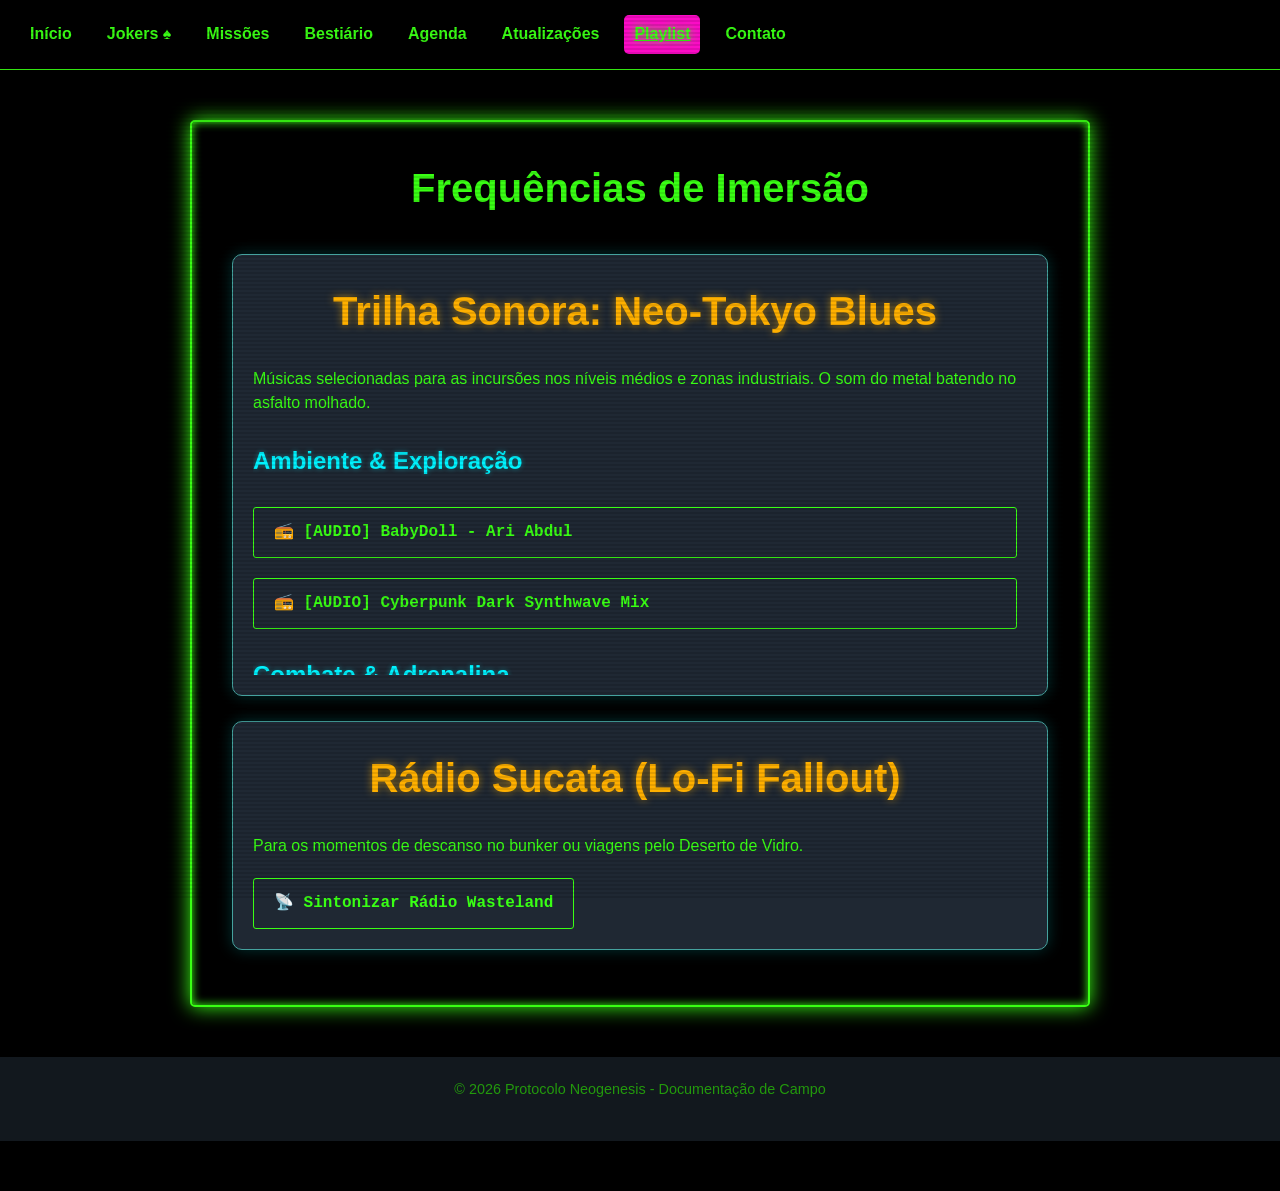
<file: playlist.html>
<!DOCTYPE html>
<html lang="pt-br">

<head>
    <meta charset="UTF-8">
    <meta name="viewport" content="width=device-width, initial-scale=1.0, viewport-fit=cover">
    <meta name="description" content="Trilha sonora oficial e frequências de áudio para imersão em Neogenesis 2326.">
    <title>NEOGENESIS 2326 | Playlist</title>
    <link rel="stylesheet" href="style.css">
</head>

<body>
    <nav>
        <a href="index.html">Início</a>
        <a href="personagens.html">Jokers ♠️</a>
        <a href="capitulos.html">Missões</a>
        <a href="bestiario.html">Bestiário</a>
        <a href="calendario.html">Agenda</a>
        <a href="atualizacoes.html">Atualizações</a>
        <a href="playlist.html" class="active">Playlist</a>
        <a href="contato.html">Contato</a>
    </nav>

    <div class="container">
        <h1>Frequências de Imersão</h1>

        <div class="card">
            <div class="char-content">
                <h1>Trilha Sonora: Neo-Tokyo Blues</h1>
                <p>Músicas selecionadas para as incursões nos níveis médios e zonas industriais. O som do metal batendo
                    no asfalto molhado.</p>

                <section>
                    <h2>Ambiente & Exploração</h2>
                    <div class="link-stack">
                        <a href="https://www.youtube.com/watch?v=0X2bmNJjqes" class="contact-btn" target="_blank">📻
                            [AUDIO] BabyDoll - Ari Abdul</a>
                        <a href="https://www.youtube.com/watch?v=k3WkJq478To" class="contact-btn" target="_blank">📻
                            [AUDIO] Cyberpunk Dark Synthwave Mix</a>
                    </div>
                </section>

                <section>
                    <h2>Combate & Adrenalina</h2>
                    <div class="link-stack">
                        <a href="https://music.youtube.com/watch?v=NznfMFU0e5I&si=OIXk2adS4Wufx-i3" class="contact-btn"
                            target="_blank">🔥
                            [COMBAT] Day Stalker - Carpenter Brut</a>
                        <a href="https://music.youtube.com/watch?v=5FEqdWnxFUE&list=RDAMVMNK17bNhHhfo"
                            class="contact-btn" target="_blank">🔥
                            [COMBAT] Humans Are Such Easy Prey - Perturbator</a>
                        <a href="https://music.youtube.com/watch?v=33soy13-fL0&si=3dgwtpGvWfOQf0xi" class="contact-btn"
                            target="_blank">🔥
                            [COMBAT] Major Crimes - HEALTH</a>
                    </div>
                </section>

                <section>
                    <h2>Terror & Tensão</h2>
                    <div class="link-stack">
                        <a href="https://music.youtube.com/watch?v=tnQsohEFgjQ&list=RDAMVMNK17bNhHhfo"
                            class="contact-btn" target="_blank">💀
                            [TERROR] Frequência de Instabilidade</a>
                    </div>
                </section>
            </div>
        </div>

        <div class="card">
            <div class="char-content">
                <h1>Rádio Sucata (Lo-Fi Fallout)</h1>
                <p>Para os momentos de descanso no bunker ou viagens pelo Deserto de Vidro.</p>
                <a href="https://music.youtube.com/watch?v=2IJZAKjglZI&si=utFP3Kd2hAE_7K6O" class="contact-btn"
                    target="_blank">📡 Sintonizar
                    Rádio Wasteland</a>
            </div>
        </div>
    </div>

    <footer>
        <p>&copy; 2026 Protocolo Neogenesis - Documentação de Campo</p>
    </footer>
</body>

</html>
</file>
<file: style.css>
/* ==================== RESET BÁSICO ==================== */
* {
    margin: 0;
    padding: 0;
    box-sizing: border-box;
    font-family: 'Segoe UI', Tahoma, Geneva, Verdana, sans-serif;
}

/* ==================== BODY ==================== */
body {
    background-color: #0b0c10;
    color: #c5c6c7;
    line-height: 1.6;
    padding-bottom: 50px;
    min-height: 100dvh;
}

/* ==================== NAV ==================== */
nav {
    background-color: #1f2833;
    padding: 15px 20px;
    display: flex;
    gap: 15px;
    position: sticky;
    top: 0;
    z-index: 10;
}

nav a {
    color: #66fcf1;
    text-decoration: none;
    font-weight: bold;
    padding: 5px 10px;
    border-radius: 5px;
    transition: background 0.3s, color 0.3s;
}

/* ==================== nav página ==================== */
nav a:hover {
    background-color: #ff0404;
    color: #0b0c10;
}

nav a.active {
    background-color: #fc0bc7;
    color: #0b0c10;
}

/* Outline para links */
a:focus {
    outline: 2px solid #fffdfd;
    /* muda a cor do quadrado */
    outline-offset: 2px;
    /* afasta um pouco do elemento */
}

/* ==================== CONTAINER ==================== */
.container {
    max-width: 1200px;
    margin: 30px auto;
    padding: 0 15px;
}

.container h1 {
    text-align: center;
    margin-bottom: 30px;
    color: #45a29e;
    font-size: 2.5rem;
}

/* ==================== CARDS DE PERSONAGEM ==================== */
.card {
    display: flex;
    flex-direction: row;
    gap: 20px;
    background-color: #1f2833;
    border: 1px solid #45a29e;
    border-radius: 10px;
    padding: 20px;
    margin-bottom: 25px;
    box-shadow: 0 0 15px rgba(0, 255, 255, 0.2);
    color: #c5c6c7;
}

/* IMAGEM DO PERSONAGEM */
.card .img-float-right {
    flex-shrink: 0;
    width: 250px;
    max-height: 400px;
    object-fit: contain;
    border-radius: 10px;
    border: 1px solid #444;
    box-shadow: 0 0 10px rgba(0, 255, 255, 0.2);
}

/* CONTEÚDO COM SCROLL */
.card .char-content {
    flex: 1;
    max-height: 400px;
    overflow-y: auto;
    padding-right: 10px;
}

/* TITULOS DENTRO DO CARD */
.card .char-content h2,
.card .char-content h3 {
    color: #66fcf1;
    margin-bottom: 10px;
}

/* PARÁGRAFOS E LISTAS */
.card .char-content p,
.card .char-content ul {
    margin-bottom: 10px;
    line-height: 1.5;
}

/* SCROLL PERSONALIZADO */
.card .char-content::-webkit-scrollbar {
    width: 8px;
}

.card .char-content::-webkit-scrollbar-track {
    background: #1f2833;
}

.card .char-content::-webkit-scrollbar-thumb {
    background-color: #45a29e;
    border-radius: 4px;
}

.card .char-content::-webkit-scrollbar-thumb:hover {
    background-color: #66fcf1;
}

/* Scrollbar Firefox */
.card .char-content {
    scrollbar-width: thin;
    scrollbar-color: #39ff14 #000;
}

/* ==================== BANNER SLIDER ==================== */
.banner-slider {
    position: relative;
    width: 100%;
    max-width: 1200px;
    margin: 20px auto;
    overflow: hidden;
    border-radius: 10px;
    border: 1px solid #45a29e;
}

.slides .slide {
    display: none;
    position: relative;
    width: 100%;
    height: 450px;
    text-align: center;
}

.slides .slide img {
    width: 100%;
    height: 100%;
    object-fit: contain;
    background-color: #0b0c10;
}

.slides .slide .btn-banner {
    position: absolute;
    bottom: 20px;
    left: 50%;
    transform: translateX(-50%);
}

/* BOTÕES DE SLIDER */
.prev,
.next {
    cursor: pointer;
    position: absolute;
    top: 50%;
    padding: 12px;
    margin-top: -22px;
    font-weight: bold;
    font-size: 28px;
    border-radius: 50%;
    background-color: rgba(0, 0, 0, 0.4);
    color: #fff;
    user-select: none;
    transition: background 0.3s;
}

.prev:hover,
.next:hover {
    background-color: rgba(0, 0, 0, 0.7);
}

.prev {
    left: 10px;
}

.next {
    right: 10px;
}

/* DOTS DO SLIDER */
.dots {
    text-align: center;
    position: absolute;
    bottom: 10px;
    width: 100%;
}

.dot {
    cursor: pointer;
    height: 12px;
    width: 12px;
    margin: 0 4px;
    background-color: rgba(255, 255, 255, 0.6);
    border-radius: 50%;
    display: inline-block;
    transition: background-color 0.3s;
}

.dot.active,
.dot:hover {
    background-color: #66fcf1;
}

/* ==================== MÁQUINA DE ESCREVER ==================== */
.typewriter {
    font-family: monospace;
    display: inline-block;
    border-right: .15em solid #45a29e;
    white-space: pre-wrap;
    overflow: hidden;
    color: #66fcf1;
    margin-bottom: 20px;
}

/* ==================== BOTÕES ==================== */
.contact-btn,
.btn-banner {
    display: inline-block;
    background-color: #45a29e;
    color: #0b0c10;
    padding: 10px 20px;
    border-radius: 5px;
    text-decoration: none;
    font-weight: bold;
    margin-top: 10px;
    transition: background 0.3s, transform 0.3s;
}

.contact-btn:hover,
.btn-banner:hover {
    background-color: #66fcf1;
    color: #0b0c10;
    transform: scale(1.05);
}

/* ==================== RODAPÉ ==================== */
footer {
    text-align: center;
    padding: 20px;
    background-color: #1f2833;
    color: #66fcf1;
    width: 100%;
}

/* ==================== RESPONSIVO ==================== */
@media (max-width: 768px) {
    .container h1 {
        font-size: 2rem;
    }

    nav {
        flex-direction: row;
        flex-wrap: wrap;
        gap: 8px;
        align-items: center;
        justify-content: center;
    }

    .slides .slide {
        height: 250px;
    }

    .card {
        flex-direction: column;
    }

    .card .img-float-right {
        width: 100%;
        max-height: 250px;
        margin-bottom: 15px;
    }

    .card .char-content {
        max-height: 350px;
    }

    .bestiary-book .page {
        max-height: 450px;
    }
}

/* =========================
   Blockquote e Quote GLOBAL
   ========================= */
blockquote,
.quote {
    margin: 1.5em 20px;
    /* espaço acima e abaixo */
    padding: 10px 15px;
    /* espaçamento interno */
    font-style: italic;
    border-left: 4px solid #888;
    border-radius: 8px;
    line-height: 1.5;
    background-color: #464545;
    color: #fff !important;
}

/* Ajustes para desktop */
@media (min-width: 768px) {

    blockquote,
    .quote {
        margin: 2em auto;
        padding: 15px 20px;
        max-width: 600px;
    }
}

/* =========================
   Estilo exclusivo para Jean-Jacques
   ========================= */
.jacques-quote {
    font-style: italic;
    font-weight: bold;
    text-align: center;
    padding: 20px;
    margin: 3em auto;
    /* margem maior */
    border-radius: 12px;
    background: #111;
    color: #fff;
    font-size: 1.2rem;
    line-height: 1.4;
    box-shadow:
        blue 0px 0px 0px 2px inset,
        rgb(255, 255, 255) 10px -10px 0px -3px,
        rgb(31, 193, 27) 10px -10px,
        rgb(255, 255, 255) 20px -20px 0px -3px,
        rgb(255, 217, 19) 20px -20px,
        rgb(255, 255, 255) 30px -30px 0px -3px,
        rgb(255, 156, 85) 30px -30px,
        rgb(255, 255, 255) 40px -40px 0px -3px,
        rgb(255, 85, 85) 40px -40px;
    transition: transform 0.3s, box-shadow 0.3s;
}

/* Hover para desktop */
@media (hover: hover) and (pointer: fine) {
    .jacques-quote:hover {
        transform: scale(1.05);
    }
}

/* Ajustes para telas maiores (desktop) */
@media (min-width: 768px) {
    .jacques-quote {
        font-size: 1.3rem;
        padding: 25px;
        margin: 4em auto;
        max-width: 600px;
    }
}

/* =========================
   Estilo exclusivo para Jean-Jacques: Títulos
   ========================= */
.card.jacques .char-content h1 {
    color: #ffb6c1 !important;
    /* Rosa pastel bem nítido */
    font-size: 2em;
    font-weight: bold;
    margin-bottom: 0.5em;
}

.card.jacques .char-content h2 {
    color: #ffd700 !important;
    /* Amarelo dourado */
    font-size: 1.2em;
    margin-top: 1em;
    margin-bottom: 0.5em;
}

.card.jacques .char-content h3 {
    color: #8b0000 !important;
    /* Vermelho sangue */
    font-size: 1.1em;
    margin-top: 0.8em;
}

/* BARRA DE ROLAGEM EXCLUSIVA DO JACQUES */
.card.jacques .char-content::-webkit-scrollbar-thumb {
    background-color: #ff0000 !important;
    /* Vermelho */
    border-radius: 4px;
}

.card.jacques .char-content::-webkit-scrollbar-thumb:hover {
    background-color: #8b0000 !important;
}

.card.jacques .char-content {
    scrollbar-color: #ff0000 #1f2833 !important;
    /* Suporte para Firefox */
}

/* =========================
   Estilo Fallout/Cyberpunk (Outros Personagens)
   ========================= */

/* Títulos Principais (h1 e h3) em Âmbar Fosforoso */
.card:not(.jacques) .char-content h1,
.card:not(.jacques) .char-content h3 {
    color: #ffb000 !important;
    /* Âmbar Fallout */
    text-shadow: 0 0 8px rgba(255, 176, 0, 0.6);
    margin-bottom: 0.5em;
}

/* Subtítulos (h2 e h4) em Ciano Cyberpunk */
.card:not(.jacques) .char-content h2,
.card:not(.jacques) .char-content h4 {
    color: #00f3ff !important;
    /* Ciano Neon */
    text-shadow: 0 0 5px rgba(0, 243, 255, 0.4);
    margin-top: 1em;
}

/* BARRA DE ROLAGEM ÂMBAR (Exclusiva outros personagens) */
.card:not(.jacques) .char-content::-webkit-scrollbar-thumb {
    background-color: #ffb000 !important;
    border-radius: 4px;
    border: 1px solid #000;
}

.card:not(.jacques) .char-content {
    scrollbar-color: #ffb000 #000 !important;
    /* Firefox */
}

/* =========================
  Máquina de escrever - Log de Missões
   ========================= */
.typewriter {
    font-family: monospace;
    display: inline-block;
    border-right: .15em solid #45a29e;
    white-space: pre-wrap;
    overflow: hidden;
    color: #66fcf1;
    margin-bottom: 20px;
    font-size: 1.2rem;
}

/* Cards de missão */
.mission-content .card {
    display: flex;
    flex-direction: row;
    gap: 15px;
    background-color: #1f2833;
    border: 1px solid #45a29e;
    border-radius: 10px;
    padding: 15px;
    margin-bottom: 20px;
    color: #c5c6c7;
}

/* Imagem ao lado do texto */
.mission-content .img-float-right {
    width: 150px;
    max-height: 150px;
    object-fit: cover;
    border-radius: 8px;
    border: 1px solid #444;
    box-shadow: 0 0 10px rgba(0, 255, 255, 0.2);
}

/* Responsivo: imagens ficam centralizadas em mobile */
@media (max-width: 768px) {
    .mission-content .card {
        flex-direction: column;
    }

    .mission-content .img-float-right {
        width: 100%;
        max-height: 250px;
        margin-bottom: 10px;
    }
}

/* Texto dentro do card */
.mission-content .log-text {
    flex: 1;
}


/*  ==================== 
    STATUS Bestiário
    ==================== */
.status-scheduled {
    color: #45a29e;
    /* cor padrão para status agendado */
}

.status-active {
    color: #ff0000 !important;
    /* Vermelho Vivo */
    text-shadow: 0 0 10px #ff0000;
    font-weight: bold;
    display: inline-flex;
    align-items: center;
    gap: 5px;
    animation: blink-alert 0.8s infinite;
}

/* ====================================
   Bestiário Status de ameaça e alertas
   ================================= */

/* Efeito de piscar para o alerta */
@keyframes blink-alert {

    0%,
    50%,
    100% {
        opacity: 1;
    }

    25%,
    75% {
        opacity: 0.4;
    }
}

.status-warning {
    color: #ffff00 !important;
    /* Amarelo Visível */
    text-shadow: 0 0 10px #ffff00;
    font-weight: bold;
    display: inline-flex;
    align-items: center;
    gap: 5px;
    animation: blink-alert 1.2s infinite;
}

.status-warning::after {
    content: " ⚠️";
}

.status-active::after {
    content: "☠️⚠️";
    /* caveira + alerta */
    margin-left: 5px;
    /* distância do texto */
}

/* ==================== BESTIÁRIO LIVRO ==================== */
.bestiary-book {
    position: relative;
    max-width: 900px;
    margin: 20px auto;
    background-color: #0b0c10;
    border: 1px solid #45a29e;
    border-radius: 10px;
    padding: 20px;
    overflow: hidden;
}

.bestiary-book .page {
    display: none;
    flex-direction: column;
    gap: 15px;
    max-height: 600px;
    overflow-y: auto;
    padding-right: 10px;
}

.bestiary-book .page.active {
    display: flex;
}

.bestiary-book img.img-float-right {
    float: right;
    width: 200px;
    max-height: 200px;
    object-fit: contain;
    margin-left: 15px;
    border-radius: 8px;
    border: 1px solid #444;
    box-shadow: 0 0 10px rgba(102, 252, 241, 0.2);
}

.bestiary-book h3,
.bestiary-book h2 {
    color: #66fcf1;
}

.bestiary-book p,
.bestiary-book ul,
.bestiary-book li {
    color: #c5c6c7;
    line-height: 1.4;
}

.bestiary-book hr {
    border: 0;
    border-top: 1px solid #45a29e;
    opacity: 0.3;
    margin: 15px 0;
}

.bestiary-book .rainbow-quote {
    font-style: italic;
    color: #f4d03f;
    margin-top: 10px;
    border-left: 3px solid #ff2058;
    padding-left: 10px;
}

.bestiary-book .page-number {
    margin-top: 15px;
    text-align: right;
    color: #45a29e;
    font-size: 0.8rem;
}

/* BOTÕES DE NAVEGAÇÃO */
.navigation-buttons {
    display: flex;
    justify-content: space-between;
    position: relative;
    top: 0;
    background-color: #0b0c10;
    padding-bottom: 15px;
    z-index: 10;
    border-bottom: 1px solid rgba(102, 252, 241, 0.2);
    margin-bottom: 15px;
}

.navigation-buttons button {
    padding: 10px 20px;
    background-color: #45a29e;
    color: #0b0c10;
    border: none;
    border-radius: 5px;
    font-weight: bold;
    cursor: pointer;
    transition: all 0.3s;
}

.navigation-buttons button:hover {
    background-color: #66fcf1;
}

/* SCROLL PERSONALIZADO */
.bestiary-book .page::-webkit-scrollbar {
    width: 8px;
}

.bestiary-book .page::-webkit-scrollbar-track {
    background: #0b0c10;
}

.bestiary-book .page::-webkit-scrollbar-thumb {
    background-color: #39ff14;
    border-radius: 4px;
}

.bestiary-book .page::-webkit-scrollbar-thumb:hover {
    background-color: #66ff66;
}

/* RESPONSIVO */
@media (max-width: 768px) {
    .bestiary-book img.img-float-right {
        float: none;
        width: 100%;
        max-height: 250px;
        margin: 0 0 10px 0;
    }
}


/* =========================
   Efeito Terminal CRT para toda a página
   ========================= */

/* Fonte monoespaçada e cores CRT */
body {
    font-family: 'Courier New', Courier, monospace !important;
    background-color: #000 !important;
    color: #39ff14 !important;
    line-height: 1.8 !important;
    min-height: 100dvh;
}

/* Links estilo terminal */
a {
    color: #39ff14 !important;
    text-decoration: none !important;
    transition: all 0.2s ease-in-out;
}

a:hover {
    text-decoration: underline !important;
    text-shadow: 0 0 8px #39ff14;
}

/* Botões e links de ação */
button,
.contact-btn,
.btn-banner {
    border: 1px solid #39ff14 !important;
    color: #39ff14 !important;
    background-color: transparent !important;
    font-family: 'Courier New', Courier, monospace !important;
    font-weight: bold;
    padding: 10px 20px;
    border-radius: 3px;
    transition: all 0.2s ease-in-out;
}

button:hover,
.contact-btn:hover,
.btn-banner:hover {
    background-color: #39ff14 !important;
    color: #000 !important;
    box-shadow: 0 0 15px #39ff14;
}

/* Container principal */
.container {
    border: 2px solid #39ff14 !important;
    box-shadow: 0 0 20px #39ff14, inset 0 0 10px #39ff14 !important;
    background-color: #000 !important;
    border-radius: 5px !important;
    max-width: 900px;
    margin: 50px auto;
    padding: 30px 40px !important;
    /* Valor padrão para Desktop */
}

/* Ajuste de padding para mobile dentro do efeito CRT */
@media (max-width: 768px) {
    .container {
        padding: 20px 15px !important;
        margin: 20px 10px;
    }
}

/* Scanlines CRT (overlay) */
body::before {
    content: "";
    position: fixed;
    inset: 0;
    pointer-events: none;
    background: repeating-linear-gradient(to bottom,
            rgba(0, 0, 0, 0.1),
            rgba(0, 0, 0, 0.1) 2px,
            transparent 2px,
            transparent 4px);
    z-index: 9999;
}

/* Cabeçalhos e parágrafos */
h1,
h2,
h3,
h4,
h5,
h6,
p,
strong,
span,
li {
    color: #39ff14 !important;
    margin-bottom: 18px;
}

/* Linhas horizontais */
hr {
    border: 0;
    border-top: 1px dashed #39ff14;
    opacity: 0.3;
    margin: 30px 0;
}

/* Footer */
footer {
    color: #39ff14 !important;
    text-align: center;
    font-size: 0.9rem;
    opacity: 0.6;
    margin-top: 50px;
}

/* Navegação */
nav {
    background-color: #000 !important;
    border-bottom: 1px solid #39ff14;
}

nav a {
    color: #39ff14 !important;
}

nav a.active,
nav a:hover {
    text-decoration: underline !important;
    text-shadow: 0 0 8px #39ff14;
}

/* Scrollbars verdes CRT */
::-webkit-scrollbar {
    width: 8px;
}

::-webkit-scrollbar-track {
    background: #000;
}

::-webkit-scrollbar-thumb {
    background-color: #39ff14;
    border-radius: 4px;
}

::-webkit-scrollbar-thumb:hover {
    background-color: #66ff66;
}

/* Animação de flicker leve */
@keyframes flicker {

    0%,
    100% {
        opacity: 1;
    }

    50% {
        opacity: 0.95;
    }
}

body {
    animation: flicker 0.15s infinite;
}

/* ==================== TIMELINE GERAL==================== */
.timeline-container {
    display: flex;
    flex-direction: column;
    max-height: 500px;
    /* Altura máxima da timeline */
    border-left: 2px dashed #39ff14;
    border-radius: 5px;
    background-color: #000;
    padding: 15px;
    overflow: hidden;
    /* Mantém legenda fixa */
}

/* ==================== LEGENDA TIMELINE ==================== */
.timeline-legend {
    display: flex;
    gap: 20px;
    margin-bottom: 15px;
    font-weight: bold;
    font-size: 1rem;
    position: sticky;
    top: 0;
    /* Fixa no topo */
    background-color: #000;
    /* Mesma cor do fundo */
    z-index: 10;
    padding-bottom: 10px;
}

.timeline-legend .legend {
    display: flex;
    align-items: center;
    gap: 5px;
}

/* ==================== TIMELINE COM SCROLL ==================== */
.timeline-scroll {
    overflow-y: auto;
    max-height: 430px;
    /* Altura visível da lista */
    padding-left: 35px;
    /* Espaço para texto */
    padding-right: 10px;
}

/* Scroll personalizado */
.timeline-scroll::-webkit-scrollbar {
    width: 8px;
}

.timeline-scroll::-webkit-scrollbar-track {
    background: #000;
}

.timeline-scroll::-webkit-scrollbar-thumb {
    background-color: #39ff14;
    border-radius: 4px;
}

.timeline-scroll::-webkit-scrollbar-thumb:hover {
    background-color: #66ff66;
}

/* ==================== SEÇÕES TIMELINE ==================== */
.timeline-scroll section {
    position: relative;
    margin-bottom: 40px;
}

/* Marcador base */
.timeline-scroll section::before {
    content: "●";
    /* marcador padrão */
    position: absolute;
    left: -35px;
    /* distância da linha */
    top: 5px;
    font-size: 1.2rem;
    color: #39ff14;
}

/* Texto */
.timeline-scroll section h3 {
    font-size: 1.4rem;
    color: #39ff14;
    margin-bottom: 5px;
}

.timeline-scroll section p {
    font-size: 1rem;
    color: #39ff14;
}

/* Linha horizontal */
.timeline-scroll section hr {
    border: 0;
    border-top: 1px dashed #39ff14;
    margin: 20px 0;
    opacity: 0.3;
}

/* ==================== STATUS TIMELINE ==================== */
.timeline-scroll section.concluido::before {
    content: "☑️";
    /* Check para concluído */
}

.timeline-scroll section.agendado::before {
    content: "⌛";
    /* Ampulheta para agendado */
}

.timeline-scroll section.cancelado::before {
    content: "⛔";
    /* Proibido para cancelado */
}

/* ==================== RESPONSIVO ==================== */
@media (max-width: 768px) {
    .timeline-container {
        max-height: 400px;
        padding: 10px;
    }

    .timeline-legend {
        flex-direction: row;
        flex-wrap: wrap;
        justify-content: center;
        gap: 10px;
        font-size: 0.9rem;
    }

    .timeline-scroll section::before {
        left: -25px;
    }

    .timeline-scroll section h3,
    .timeline-scroll section p {
        font-size: 1rem;
    }
}

/* ==================== ESTILOS PARA PÁGINA DE CONTATO ==================== */
.contact-profile {
    display: flex;
    flex-direction: column;
    align-items: center;
    text-align: center;
}

.contact-frame {
    position: relative;
    border: 4px double #39ff14;
    padding: 10px;
    background: #000;
    box-shadow: 0 0 15px rgba(57, 255, 20, 0.5);
    margin-top: 20px;
    margin-bottom: 30px;
    max-width: 450px;
    width: 100%;
    /* Garante que caiba em telas pequenas */
}

.contact-frame img {
    width: 100%;
    height: auto;
    display: block;
    /* Efeito de imagem de dossiê militar/terminal */
    filter: grayscale(1) brightness(1.1) contrast(1.2);
    border: 1px solid #39ff14;
}

/* ==================== CLASSES UTILITÁRIAS (MOVIDAS DO HTML) ==================== */
.hidden {
    display: none;
}

.text-center {
    text-align: center;
}

.page-hint {
    opacity: 0.5;
    font-size: 0.8rem;
    margin-top: 20px;
}

.card-ghost {
    border-style: dotted;
    opacity: 0.6;
}

.link-stack {
    display: flex;
    flex-direction: column;
    gap: 10px;
    margin-top: 15px;
}

/* Customização da Máquina de Escrever do Index */
#terminal-output {
    border-right: none !important;
}

.typewriter .cursor {
    display: inline-block;
    color: #39ff14;
    margin-left: 1px;
    animation: blink 0.7s step-start infinite;
    font-weight: bold;
}

.typewriter .typed-text {
    white-space: pre-wrap;
}

@keyframes blink {

    0%,
    50%,
    100% {
        opacity: 1;
    }

    25%,
    75% {
        opacity: 0;
    }
}

/* ==================== ESTILOS DO MODAL (IMAGEM EXPANDIDA) ==================== */
.modal {
    display: none;
    /* Escondido por padrão */
    position: fixed;
    z-index: 10000;
    left: 0;
    top: 0;
    width: 100%;
    height: 100%;
    background-color: rgba(0, 0, 0, 0.95);
    /* Fundo quase preto */
    align-items: center;
    justify-content: center;
    backdrop-filter: blur(5px);
    /* Efeito de desfoque no fundo */
}

.modal-container {
    position: relative;
    background: #000;
    border: 2px solid #39ff14;
    padding: 10px;
    box-shadow: 0 0 30px rgba(57, 255, 20, 0.4);
    max-width: 90%;
    max-height: 90%;
    display: flex;
    flex-direction: column;
}

.modal-content {
    max-width: 100%;
    max-height: 80vh;
    object-fit: contain;
    border: 1px solid #39ff14;
    display: block;
}

.close-modal {
    position: absolute;
    top: -45px;
    right: 0;
    color: #39ff14;
    font-size: 40px;
    cursor: pointer;
    font-family: monospace;
}
</file>
